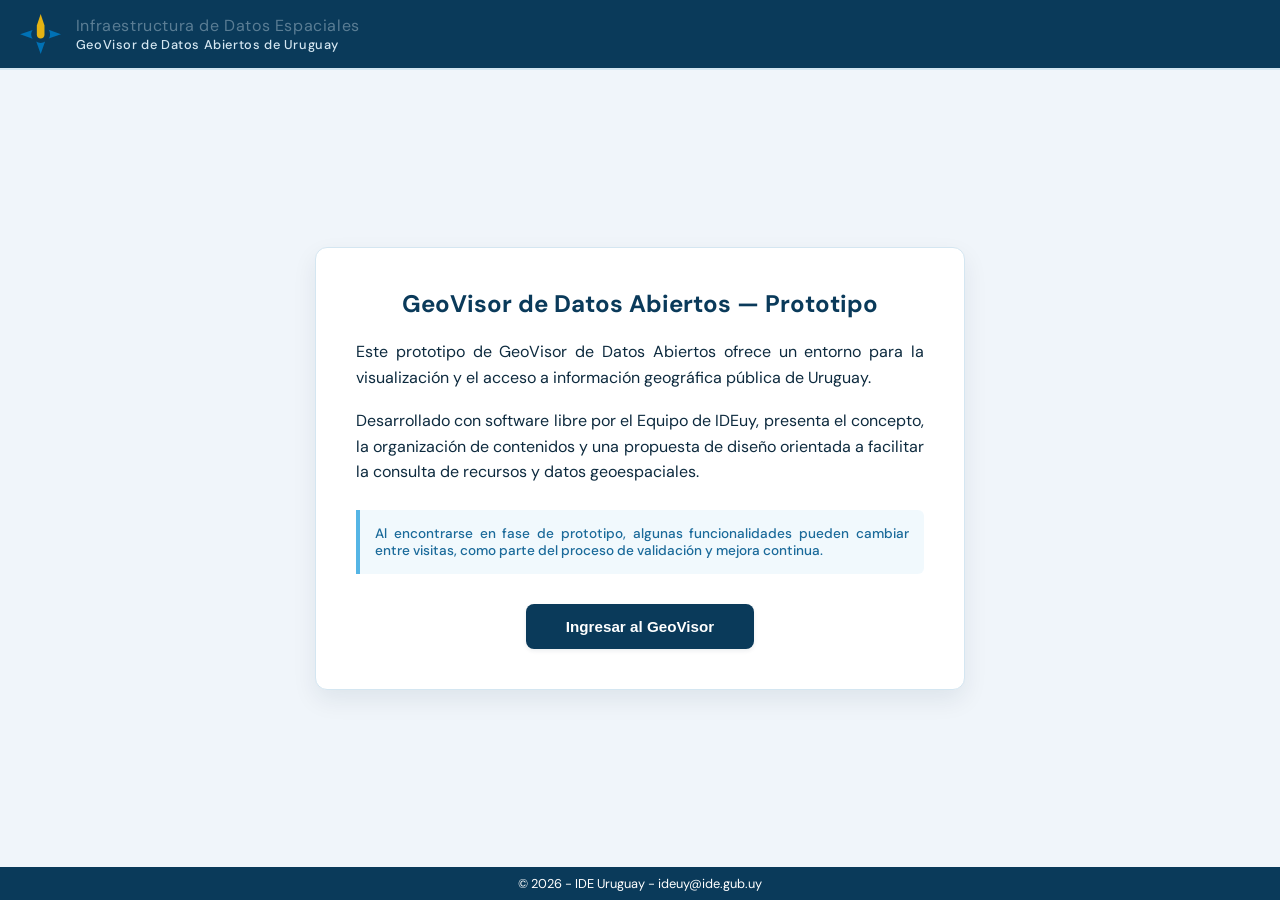
<file: index.html>
<!DOCTYPE html>
<html lang="es">
<head>
    <meta charset="UTF-8">
    <meta name="viewport" content="width=device-width, initial-scale=1.0">
    <title>Geovisor de Datos Públicos Abiertos</title>
    <link rel="icon" type="image/svg+xml" href="./imagenes/logo-institucion.svg">
    
    <link rel="stylesheet" href="./css/mapillary.css">
    <link rel="stylesheet" href="./css/leaflet.css">
    <link rel="stylesheet" href="./css/MarkerCluster.css">
    <link rel="stylesheet" href="./css/MarkerCluster.Default.css">    
    <link rel="stylesheet" href="./css/Control.MiniMap.min.css">
    <link rel="stylesheet" href="./css/leaflet-routing-machine.css">
    <link rel="stylesheet" href="./css/estilos.css">
</head>
<body>

    <header id="encabezado-principal" class="encabezado">

        <div class="encabezado__contenedor-titulo">
            <img id="logo-institucion" class="encabezado__logo" src="./imagenes/logo-institucion.svg">
            
            <div class="encabezado__grupo-titulo">
                <p id="texto-institucion" class="encabezado__titulo">Institución</p>
                <p id="texto-aplicacion" class="encabezado__subtitulo">Aplicación</p>
            </div>
        </div>

        <nav id="navegacion-vistas" class="selector-vistas__contenedor oculto">
            <button class="boton selector-vistas__boton selector-vistas__boton--activo" data-vista="cartografia">Cartografía</button>
            <button class="boton selector-vistas__boton" data-vista="tematicas">Temáticas</button>
            <button class="boton selector-vistas__boton" data-vista="direcciones">Direcciones</button>
        </nav>
    </header>

    <main class="panel__tarjetas">
        <div class="tarjeta--bienvenida--iniciando">
            <p>Inicializando Geovisor...</p>
            <div class="spinner-mini"></div>
        </div>
    </main>

    <footer id="pie-principal" class="pie">
        <p id="texto-contacto">© 2026 - IDE Uruguay - ideuy@ide.gub.uy</p>
    </footer>

    <script src="./librerias/leaflet.js"></script>
    <script src="./librerias/Control.MiniMap.min.js"></script>
    <script src="./librerias/proj4.js"></script>
    <script src="./librerias/mapillary.js"></script>
    <script src="./librerias/geotiff.js"></script>
    <script src="./librerias/papaparse.min.js"></script>
    <script src="./librerias/chart.js"></script>
    <script src="./librerias/leaflet-heat.js"></script>
    <script src="./librerias/leaflet.markercluster.js"></script>
    <script src="./librerias/leaflet-routing-machine.min.js"></script>
    <script type="module" src="./src/main.js"></script>
</body>
</html>
</file>
<file: css/mapillary.css>
.mapillary-attribution-container {
    background-color: rgba(0, 0, 0, 0.5);
    font-size: 9px;
    font-weight: 300;
    position: absolute;
    bottom: 0;
    right: 0;
    height: 16px;
    line-height: initial;
    z-index: 10;
    font-family: system-ui, -apple-system, BlinkMacSystemFont, "Segoe UI",
        "Roboto", "Oxygen", "Ubuntu", "Cantarell", "Fira Sans", "Droid Sans",
        "Helvetica Neue", sans-serif;
}

.mapillary-attribution-image-container {
    display: inline-block;
    color: white;
    text-decoration: none;
    margin-left: 8px;
    vertical-align: middle;
    height: 100%;
}

.mapillary-attribution-image-container:hover,
.mapillary-attribution-image-container:active,
.mapillary-attribution-image-container:visited {
    color: white;
}

.mapillary-attribution-compact .mapillary-attribution-image-container {
    margin-left: 4px;
}

.mapillary-attribution-username {
    display: inline-block;
    vertical-align: middle;
    line-height: 16px;
}

.mapillary-attribution-date {
    display: inline-block;
    vertical-align: middle;
    color: white;
    line-height: 16px;
    margin-right: 8px;
    margin-left: 4px;
}

.mapillary-attribution-compact .mapillary-attribution-date {
    margin-right: 6px;
}

.mapillary-attribution-icon-container {
    display: inline-block;
    margin-left: 8px;
    vertical-align: middle;
    height: 100%;
}

.mapillary-attribution-compact .mapillary-attribution-icon-container {
    margin-left: 6px;
}

.mapillary-attribution-image-container .mapillary-attribution-icon-container {
    margin-left: 2px;
    margin-right: 2px;
}

.mapillary-attribution-logo {
    margin-top: 3px;
    width: 44px;
    height: 10px;
    background-size: contain;
    background-repeat: no-repeat;
    background-image: url("[data-uri]");
}

.mapillary-attribution-compact .mapillary-attribution-logo {
    width: 11px;
    background-size: cover;
}
.mapillary-bearing-indicator-container {
    bottom: 34px;
    height: 40px;
    pointer-events: none;
    position: absolute;
    right: 10px;
    width: 40px;
    z-index: 10;
}

.mapillary-bearing-indicator-container.mapillary-bearing-compact {
    -webkit-transform: scale(0.6);
            transform: scale(0.6);
    bottom: 16px;
    right: 2px;
}

.mapillary-bearing-indicator-background {
    position: absolute;
    top: 0;
    left: 0;
    width: 40px;
    height: 40px;
    opacity: 0.5;
    -webkit-transform-origin: 50% 50%;
            transform-origin: 50% 50%;
}

.mapillary-bearing-indicator-background-circle {
    pointer-events: auto;
    position: absolute;
    top: 0;
    left: 0;
    width: 40px;
    height: 40px;
    border-radius: 50%;
    background-color: #000;
}

.mapillary-bearing-indicator-background-arrow-container {
    position: absolute;
    left: 14px;
    top: -3.5px;
    height: 8px;
    width: 12px;
    overflow: hidden;
}

.mapillary-bearing-indicator-background-arrow {
    position: absolute;
    width: 12px;
    height: 12px;
    left: 0;
    top: 2px;
    background-color: #000;
    -webkit-transform: rotate(45deg);
            transform: rotate(45deg);
    border-radius: 2px;
}

.mapillary-bearing-north-container {
    position: absolute;
    left: 16px;
    top: -1px;
    width: 8px;
    height: 21px;
    -webkit-transform-origin: 50% 100%;
            transform-origin: 50% 100%;
}

.mapillary-bearing-north {
    position: absolute;
    border-left: 4px solid transparent;
    border-right: 4px solid transparent;
    border-bottom: 4px solid white;
}
.mapillary-cover-container {
    background-color: rgba(0, 0, 0, 0.5);
    bottom: 0;
    left: 0;
    overflow: hidden;
    position: absolute;
    right: 0;
    top: 0;
    z-index: 100;
}

.mapillary-cover-background {
    background-position: center;
    background-size: cover;
    bottom: 0;
    left: 0;
    margin: -3px;
    position: absolute;
    right: 0;
    top: 0;
    z-index: 0;
}

.mapillary-cover-indicator {
    bottom: 0;
    left: 0;
    margin: -3px;
    position: absolute;
    right: 0;
    top: 0;
    z-index: 0;
    background-color: rgba(0, 0, 0, 0.2);
    -webkit-transition: opacity 0.1s ease-in-out;
    transition: opacity 0.1s ease-in-out;
    cursor: pointer;
}

.mapillary-cover-indicator:hover {
    opacity: 0;
}

.mapillary-cover-button {
    background-color: rgba(0, 0, 0, 0.5);
    border-radius: 64px;
    width: 128px;
    height: 128px;
    left: 50%;
    top: 50%;
    letter-spacing: 1px;
    margin-left: -64px;
    margin-top: -64px;
    position: absolute;
    -webkit-transition: opacity 0.2s ease-in-out;
    transition: opacity 0.2s ease-in-out;
    z-index: 1;
    pointer-events: none;
}

.mapillary-cover-compact .mapillary-cover-button {
    width: 72px;
    height: 72px;
    margin-left: -36px;
    margin-top: -36px;
}

.mapillary-cover-button-icon {
    background-size: contain;
    background-repeat: no-repeat;
    background-image: url("[data-uri]");
    height: 100%;
    width: 100%;
    position: absolute;
    pointer-events: none;
}

.mapillary-cover-compact .mapillary-cover-button-icon {
    width: 72px;
    height: 72px;
}

.mapillary-cover-logo {
    background-size: contain;
    background-repeat: no-repeat;
    background-image: url("[data-uri]");
    bottom: 0px;
    height: 52px;
    left: 50%;
    margin-left: -73px;
    position: absolute;
    -webkit-transition: opacity 0.2s ease-in-out;
    transition: opacity 0.2s ease-in-out;
    width: 157px;
    z-index: 1;
}

.mapillary-cover-compact .mapillary-cover-logo {
    width: 104px;
    height: 35px;
    margin-left: -49px;
}

.mapillary-cover-done {
    visibility: hidden;
    opacity: 0;
}

.mapillary-cover.mapillary-cover-loading .mapillary-cover-button,
.mapillary-cover.mapillary-cover-loading .mapillary-cover-logo {
    opacity: 0;
}

.mapillary-cover-spinner {
    -webkit-animation: rotate 1s linear infinite;
            animation: rotate 1s linear infinite;
    background-repeat: no-repeat;
    background-size: 100%;
    background-image: url("[data-uri]");
    height: 32px;
    left: 50%;
    margin-left: -16px;
    margin-top: -16px;
    position: absolute;
    top: 50%;
    width: 32px;
    z-index: 1;
}

@-webkit-keyframes rotate {
    100% {
        -webkit-transform: rotate(360deg);
                transform: rotate(360deg);
    }
}

@keyframes rotate {
    100% {
        -webkit-transform: rotate(360deg);
                transform: rotate(360deg);
    }
}
.mapillary-direction-perspective {
    display: block;
    position: absolute;
    pointer-events: none;
    -webkit-transform-style: preserve-3d;
            transform-style: preserve-3d;
    z-index: 10;
}

.mapillary-direction-circle,
.mapillary-direction-circle-sequence,
.mapillary-direction-circle-inactive,
.mapillary-direction-circle-highlight,
.mapillary-direction-circle-sequence-highlight {
    position: absolute;
    border-radius: 50%;
}

.mapillary-direction-circle,
.mapillary-direction-circle-sequence,
.mapillary-direction-circle-highlight,
.mapillary-direction-circle-sequence-highlight {
    pointer-events: auto;
}

.mapillary-direction-circle:hover,
.mapillary-direction-circle-sequence:hover,
.mapillary-direction-circle-highlight:hover,
.mapillary-direction-circle-sequence-highlight:hover {
    cursor: pointer;
}

.mapillary-direction-circle,
.mapillary-direction-circle-sequence {
    background: rgba(0, 0, 0, 0);
}

.mapillary-direction-circle-inactive {
    background: rgba(0, 0, 0, 0);
    z-index: -1;
}

.mapillary-direction-circle-highlight,
.mapillary-direction-circle-sequence-highlight {
    background: rgba(0, 0, 0, 0.4);
}

.mapillary-direction-arrow-step,
.mapillary-direction-arrow-spherical,
.mapillary-direction-arrow-inactive {
    position: absolute;
    top: 44%;
    left: 50%;
    -webkit-transform: translate(-50%, -50%);
            transform: translate(-50%, -50%);
    width: 75%;
    height: 44.0775%;
    pointer-events: none;
}

.mapillary-direction-arrow-step,
.mapillary-direction-arrow-inactive {
    background: url("[data-uri]");
    background-repeat: no-repeat;
}

.mapillary-direction-arrow-inactive {
    opacity: 0.2;
    z-index: -1;
}

.mapillary-direction-arrow-spherical {
    background: url("[data-uri]");
    background-repeat: no-repeat;
}

.mapillary-direction-turn-circle,
.mapillary-direction-turn-circle-sequence,
.mapillary-direction-turn-circle-highlight,
.mapillary-direction-turn-circle-sequence-highlight {
    position: absolute;
    border-radius: 50%;
    pointer-events: auto;
}

.mapillary-direction-turn-circle,
.mapillary-direction-turn-circle-sequence {
    background: rgba(0, 0, 0, 0);
}

.mapillary-direction-turn-circle-highlight,
.mapillary-direction-turn-circle-sequence-highlight {
    background: rgba(0, 0, 0, 0.4);
}

.mapillary-direction-turn-circle:hover,
.mapillary-direction-turn-circle-sequence:hover,
.mapillary-direction-turn-circle-highlight:hover,
.mapillary-direction-turn-circle-sequence-highlight:hover {
    cursor: pointer;
}

.mapillary-direction-turn-left,
.mapillary-direction-turn-right,
.mapillary-direction-turn-around {
    position: absolute;
    top: 50%;
    pointer-events: none;
    -webkit-filter: drop-shadow(0px 2px 1px rgba(0, 0, 0, 0.8));
            filter: drop-shadow(0px 2px 1px rgba(0, 0, 0, 0.8));
}

.mapillary-direction-turn-left,
.mapillary-direction-turn-right {
    width: 58.794%;
    height: 70%;
}

.mapillary-direction-turn-around {
    left: 50%;
    width: 75%;
    height: 63.2475%;
}

.mapillary-direction-turn-left {
    left: 45%;
    background: url("[data-uri]");
    background-repeat: no-repeat;
    -webkit-transform: translate(-50%, -50%);
            transform: translate(-50%, -50%);
}

.mapillary-direction-turn-right {
    left: 55%;
    background: url("[data-uri]");
    background-repeat: no-repeat;
    -webkit-transform: translate(-50%, -50%) scaleX(-1);
            transform: translate(-50%, -50%) scaleX(-1);
}

.mapillary-direction-turn-around {
    background: url("[data-uri]");
    background-repeat: no-repeat;
    -webkit-transform: translate(-50%, -50%);
            transform: translate(-50%, -50%);
}

@media (hover: hover) {
    .mapillary-direction-circle:hover,
    .mapillary-direction-circle-sequence:hover {
        background: rgba(0, 0, 0, 0.4);
    }

    .mapillary-direction-turn-circle:hover,
    .mapillary-direction-turn-circle-sequence:hover {
        background: rgba(0, 0, 0, 0.4);
    }
}
.mapillary-viewer {
    background-color: #0F0F0F;
    position: relative;
    overflow: hidden;
    -webkit-tap-highlight-color: rgba(0,0,0,0);
}

.mapillary-interactive {
    cursor: -webkit-grab;
    cursor: grab;
}

.mapillary-interactive:active {
    cursor: -webkit-grabbing;
    cursor: grabbing;
}

.mapillary-viewer .mapillary-dom {
    bottom: 0;
    left: 0;
    overflow: hidden;
    pointer-events: none;
    position: absolute;
    right: 0;
    top: 0;
    -webkit-user-select: none;
       -moz-user-select: none;
        -ms-user-select: none;
            user-select: none;
}

.mapillary-dom .mapillary-dom-renderer {
    pointer-events: auto;
}

.mapillary-viewer div {
    -webkit-box-sizing: content-box;
            box-sizing: content-box;
}

.mapillary-viewer input:focus {
    background: none;
}
.mapillary-navigation-sequence,
.mapillary-navigation-spatial {
    position: absolute;
    pointer-events: none;
    z-index: 10;
}

.mapillary-navigation-sequence {
    top: 12px;
    left: 50%;
    margin-left: -40px;
}

.mapillary-navigation-spatial {
    bottom: 18px;
    left: 50%;
    margin-left: -100px;
}

.mapillary-navigation-spatial-bottom {
    margin-left: 40px;
}

.mapillary-navigation-button {
    width: 36px;
    height: 36px;
    background-size: contain;
    background-repeat: no-repeat;
    pointer-events: auto;
    margin: 0px 2px;
    cursor: pointer;
    display: inline-block;
    -webkit-filter: drop-shadow(0 2px 0 rgba(0, 0, 0, 1));
            filter: drop-shadow(0 2px 0 rgba(0, 0, 0, 1));
}

.mapillary-navigation-prev,
.mapillary-navigation-left {
    background-image: url("[data-uri]");
}

.DirectionNext,
.DirectionRight {
    background-image: url("[data-uri]");
}

.mapillary-navigation-forward {
    background-image: url("[data-uri]");
}

.mapillary-navigation-backward {
    background-image: url("[data-uri]");
}

.mapillary-navigation-turn-left {
    background-image: url("[data-uri]");
}

.mapillary-navigation-turn-right {
    background-image: url("[data-uri]");
}

.mapillary-navigation-turn-around {
    background-image: url("[data-uri]");
}
.mapillary-popup {
    position: absolute;
    left: 0;
    top: 0;
    pointer-events: none;
    display: -webkit-box;
    display: -ms-flexbox;
    display: flex;
}

.mapillary-popup-content,
.mapillary-popup-content-clean {
    position: relative;
}

.mapillary-popup-capture-pointer {
    pointer-events: auto;
}

.mapillary-popup-content {
    padding: 5px 10px;
    background: white;
    border: 1px solid black;
    border-radius: 2px;
}

.mapillary-popup-float-bottom,
.mapillary-popup-float-bottom-left,
.mapillary-popup-float-bottom-right {
    -webkit-box-orient: vertical;
    -webkit-box-direction: normal;
        -ms-flex-direction: column;
            flex-direction: column;
}

.mapillary-popup-float-top,
.mapillary-popup-float-top-left,
.mapillary-popup-float-top-right {
    -webkit-box-orient: vertical;
    -webkit-box-direction: reverse;
        -ms-flex-direction: column-reverse;
            flex-direction: column-reverse;
}

.mapillary-popup-float-left {
    -webkit-box-orient: horizontal;
    -webkit-box-direction: reverse;
        -ms-flex-direction: row-reverse;
            flex-direction: row-reverse;
}

.mapillary-popup-float-right {
    -webkit-box-orient: horizontal;
    -webkit-box-direction: normal;
        -ms-flex-direction: row;
            flex-direction: row;
}

.mapillary-popup-tip,
.mapillary-popup-tip-inner {
    position: relative;
    z-index: 1;
    width: 0;
    height: 0;
    border: 7px solid transparent;
}

.mapillary-popup-float-top .mapillary-popup-tip {
    -ms-flex-item-align: center;
        align-self: center;
    border-top-color:black;
    border-bottom: none;
}

.mapillary-popup-float-top .mapillary-popup-tip-inner {
    position: relative;
    top: -8px;
    left: -7px;
    border-top-color: white;
    border-bottom: none;
}

.mapillary-popup-float-top-right .mapillary-popup-tip {
    -ms-flex-item-align: start;
        align-self: flex-start;
    border-top-color:black;
    border-bottom: none;
    border-left: none;
}

.mapillary-popup-float-top-right .mapillary-popup-tip-inner {
    position: relative;
    top: -9px;
    left: 1px;
    border-top-color: white;
    border-bottom: none;
    border-left: none;
}

.mapillary-popup-float-top-left .mapillary-popup-tip {
    -ms-flex-item-align: end;
        align-self: flex-end;
    border-top-color:black;
    border-bottom: none;
    border-right: none;
}

.mapillary-popup-float-top-left .mapillary-popup-tip-inner {
    position: relative;
    top: -9px;
    left: -8px;
    border-top-color: white;
    border-bottom: none;
    border-right: none;
}

.mapillary-popup-float-bottom .mapillary-popup-tip {
    -ms-flex-item-align: center;
        align-self: center;
    border-top: none;
    border-bottom-color: black;
}

.mapillary-popup-float-bottom .mapillary-popup-tip-inner {
    position: relative;
    bottom: -1px;
    left: -7px;
    border-top: none;
    border-bottom-color: white;
}

.mapillary-popup-float-bottom-right .mapillary-popup-tip {
    -ms-flex-item-align: start;
        align-self: flex-start;
    border-bottom-color:black;
    border-top: none;
    border-left: none;
}

.mapillary-popup-float-bottom-right .mapillary-popup-tip-inner {
    position: relative;
    bottom: -2px;
    left: 1px;
    border-bottom-color: white;
    border-top: none;
    border-left: none;
}

.mapillary-popup-float-bottom-left .mapillary-popup-tip {
    -ms-flex-item-align: end;
        align-self: flex-end;
    border-bottom-color:black;
    border-top: none;
    border-right: none;
}

.mapillary-popup-float-bottom-left .mapillary-popup-tip-inner {
    position: relative;
    bottom: -2px;
    left: -8px;
    border-bottom-color: white;
    border-top: none;
    border-right: none;
}

.mapillary-popup-float-left .mapillary-popup-tip {
    -ms-flex-item-align: center;
        align-self: center;
    border-left-color: black;
    border-right: none;
}

.mapillary-popup-float-left .mapillary-popup-tip-inner {
    position: relative;
    top: -7px;
    left: -8px;
    border-left-color: white;
    border-right: none;
}

.mapillary-popup-float-right .mapillary-popup-tip {
    -ms-flex-item-align: center;
        align-self: center;
    border-right-color: black;
    border-left: none;
}

.mapillary-popup-float-right .mapillary-popup-tip-inner {
    position: relative;
    top: -7px;
    left: 1px;
    border-right-color: white;
    border-left: none;
}

.mapillary-popup-float-top-left .mapillary-popup-content {
    border-bottom-right-radius: 0;
}

.mapillary-popup-float-top-right .mapillary-popup-content {
    border-bottom-left-radius: 0;
}

.mapillary-popup-float-bottom-left .mapillary-popup-content {
    border-top-right-radius: 0;
}

.mapillary-popup-float-bottom-right .mapillary-popup-content {
    border-top-left-radius: 0;
}
.mapillary-sequence-container {
    position: absolute;
    top: 14px;
    pointer-events: none;
    font-size: 0;
    z-index: 10;
    width: 100%;
}

.mapillary-sequence-stepper,
.mapillary-sequence-controls {
    position: absolute;
    left: 50%;
    cursor: pointer;
}

.mapillary-sequence-stepper {
    -webkit-transform: translate(-50%, 0);
            transform: translate(-50%, 0);
}

.mapillary-sequence-expander-button,
.mapillary-sequence-playback-button,
.mapillary-sequence-timeline-button {
    display: inline-block;
    height: 100%;
    pointer-events: auto;
}

.mapillary-sequence-expander-button {
    width: calc(100% * 16 / 88);
    background: rgba(0, 0, 0, 0.5);
}

.mapillary-sequence-expander-bar {
    background-color: white;
    width: 12.5%;
    border-radius: 1px;
    height: calc(100% * 16 / 30);
    position: relative;
    left: 50%;
    top: 50%;
    -webkit-transform: translate(-50%, -50%);
            transform: translate(-50%, -50%);
}

.mapillary-sequence-playback-button,
.mapillary-sequence-timeline-button {
    width: 0;
    background: rgba(0, 0, 0, 0.5);
    -webkit-transition: width 0.15s ease-out;
    transition: width 0.15s ease-out;
}

.mapillary-sequence-speed-container,
.mapillary-sequence-position-container,
.mapillary-sequence-position-container-inactive {
    display: inline-block;
    height: 100%;
    vertical-align: top;
    background: rgba(0, 0, 0, 0.5);
    pointer-events: auto;
    padding-right: 3px;
}

.mapillary-sequence-speed-container {
    padding-left: 3px;
}

.mapillary-sequence-position-container,
.mapillary-sequence-position-container-inactive {
    padding-left: 16px;
}

.mapillary-sequence-speed,
.mapillary-sequence-position {
    margin: 0;
    padding: 0;
    margin-top: 7px;
    height: 16px;
    cursor: pointer;
    outline: none;
    background: none;
    appearance: none; 
    -webkit-appearance: none;
}

.mapillary-sequence-position-container-inactive .mapillary-sequence-position {
    cursor: default;
}

.mapillary-sequence-fast-icon,
.mapillary-sequence-fast-icon-gray,
.mapillary-sequence-timeline-icon,
.mapillary-sequence-timeline-icon-gray,
.mapillary-sequence-slow-icon,
.mapillary-sequence-switch-icon,
.mapillary-sequence-close-icon {
    position: relative;
    left: 50%;
    top: 50%;
    -webkit-transform: translate(-50%, -50%);
            transform: translate(-50%, -50%);
    background-size: contain;
    background-repeat: no-repeat;
    opacity: 0;
}

.mapillary-sequence-fast-icon,
.mapillary-sequence-timeline-icon {
    -webkit-transition-delay: 0s;
            transition-delay: 0s;
    -webkit-transition-property: opacity;
    transition-property: opacity;
}

.mapillary-sequence-fast-icon,
.mapillary-sequence-fast-icon-gray,
.mapillary-sequence-timeline-icon,
.mapillary-sequence-timeline-icon-gray,
.mapillary-sequence-slow-icon {
    width: calc(100% * 24 / 36);
    height: calc(100% * 24 / 30);
}

.mapillary-sequence-switch-icon,
.mapillary-sequence-close-icon {
    width: calc(100% * 16 / 36);
    height: calc(100% * 16 / 30);
}

.mapillary-sequence-fast-icon {
    background-image: url("[data-uri]");
}

.mapillary-sequence-fast-icon-gray {
    background-image: url("[data-uri]");
}

.mapillary-sequence-timeline-icon {
    background-image: url("[data-uri]");
}

.mapillary-sequence-timeline-icon-gray {
    background-image: url("[data-uri]");
}

.mapillary-sequence-slow-icon {
    background-image: url("[data-uri]");
}

.mapillary-sequence-switch-icon {
    background-image: url("[data-uri]");
}

.mapillary-sequence-close-icon {
    background-image: url("[data-uri]");
}

.mapillary-sequence-icon-visible {
    opacity: 1;
}

.mapillary-sequence-controls-expanded .mapillary-sequence-fast-icon,
.mapillary-sequence-controls-expanded .mapillary-sequence-timeline-icon {
    opacity: 1;
    -webkit-transition-delay: 0.12s;
            transition-delay: 0.12s;
    -webkit-transition: 0.2s ease-in;
    transition: 0.2s ease-in;
    -webkit-transition-property: opacity;
    transition-property: opacity;
}

.mapillary-sequence-controls-expanded .mapillary-sequence-playback-button,
.mapillary-sequence-controls-expanded .mapillary-sequence-timeline-button {
    width: calc(100% * 36 / 88);
}

.mapillary-sequence-playback,
.mapillary-sequence-timeline {
    position: absolute;
    height: 30px;
    width: 405px;
    max-width: 80%;
    min-width: 271px;
    left: 50%;
    padding-left: 5px;
    -webkit-transform: translate(-50%, 0);
            transform: translate(-50%, 0);
}

.mapillary-sequence-switch-button,
.mapillary-sequence-switch-button-inactive,
.mapillary-sequence-slow-container,
.mapillary-sequence-fast-container,
.mapillary-sequence-close-button {
    width: 36px;
    height: 100%;
    display: inline-block;
    pointer-events: auto;
    background: rgba(0, 0, 0, 0.5);
}

.mapillary-sequence-switch-button,
.mapillary-sequence-switch-button-inactive,
.mapillary-sequence-close-button {
    cursor: pointer;
}

.mapillary-sequence-play,
.mapillary-sequence-play-inactive,
.mapillary-sequence-stop,
.mapillary-sequence-step-next,
.mapillary-sequence-step-next-inactive,
.mapillary-sequence-step-next-highlight,
.mapillary-sequence-step-prev,
.mapillary-sequence-step-prev-inactive,
.mapillary-sequence-step-prev-highlight {
    display: inline-block;
    width: calc(100% / 3);
    height: 100%;
    pointer-events: auto;
}

.mapillary-sequence-play-inactive,
.mapillary-sequence-step-next-inactive,
.mapillary-sequence-step-prev-inactive {
    cursor: default;
}

.mapillary-sequence-play,
.mapillary-sequence-play-inactive,
.mapillary-sequence-stop,
.mapillary-sequence-step-next,
.mapillary-sequence-step-next-inactive,
.mapillary-sequence-step-prev,
.mapillary-sequence-step-prev-inactive {
    background: rgba(0, 0, 0, 0.5);
}

.mapillary-sequence-step-next-highlight,
.mapillary-sequence-step-prev-highlight {
    background: rgba(0, 0, 0, 0.5);
}

.mapillary-sequence-switch-button,
.mapillary-sequence-switch-button-inactive,
.mapillary-sequence-position-container,
.mapillary-sequence-position-container-inactive {
    border-bottom-left-radius: 8px;
    border-top-left-radius: 8px;
}

.mapillary-sequence-close-button {
    border-bottom-right-radius: 8px;
    border-top-right-radius: 8px;
}

.mapillary-sequence-play .mapillary-sequence-icon,
.mapillary-sequence-play-inactive .mapillary-sequence-icon {
    background-image: url("[data-uri]");
}

.mapillary-sequence-stop .mapillary-sequence-icon,
.mapillary-sequence-stop-inactive .mapillary-sequence-icon {
    background-image: url("[data-uri]");
}

.mapillary-sequence-step-prev .mapillary-sequence-icon,
.mapillary-sequence-step-prev-inactive .mapillary-sequence-icon,
.mapillary-sequence-step-prev-highlight .mapillary-sequence-icon {
    background-image: url("[data-uri]");
}

.mapillary-sequence-step-next .mapillary-sequence-icon,
.mapillary-sequence-step-next-inactive .mapillary-sequence-icon,
.mapillary-sequence-step-next-highlight .mapillary-sequence-icon {
    background-image: url("[data-uri]");
}

.mapillary-sequence-play-inactive .mapillary-sequence-icon,
.mapillary-sequence-stop-inactive .mapillary-sequence-icon,
.mapillary-sequence-step-next-inactive .mapillary-sequence-icon,
.mapillary-sequence-step-prev-inactive .mapillary-sequence-icon,
.mapillary-sequence-switch-button-inactive .mapillary-sequence-switch-icon {
    opacity: 0.35;
}

.mapillary-sequence-icon {
    position: relative;
    left: 50%;
    top: 50%;
    -webkit-transform: translate(-50%, -50%);
            transform: translate(-50%, -50%);
    width: calc(100% * 16 / 36);
    height: calc(100% * 16 / 30);
    background-size: contain;
    background-repeat: no-repeat;
}

.mapillary-sequence-speed::-webkit-slider-thumb {
    -webkit-appearance: none;
    width: 16px;
    height: 16px;
    border-radius: 50%;
    border: 2px solid white;
    background: white;
    cursor: pointer;
    margin-top: -6px;
}

.mapillary-sequence-position::-webkit-slider-thumb {
    -webkit-appearance: none;
    width: 16px;
    height: 16px;
    border-radius: 50%;
    border: 2px solid white;
    background: white;
    cursor: pointer;
    margin-top: -6px;
}

.mapillary-sequence-position-container-inactive
    .mapillary-sequence-position::-webkit-slider-thumb {
    border: none;
    background: none;
    -webkit-box-shadow: none;
            box-shadow: none;
}

.mapillary-sequence-speed::-webkit-slider-runnable-track,
.mapillary-sequence-position::-webkit-slider-runnable-track {
    height: 4px;
    border-radius: 2px;
    background-color: white;
}

.mapillary-sequence-position-container-inactive
    .mapillary-sequence-position::-webkit-slider-runnable-track {
    background-color: #d7dadd;
}

.mapillary-sequence-speed::-moz-focus-outer,
.mapillary-sequence-position::-moz-focus-outer {
    border: 0;
}

.mapillary-sequence-speed::-moz-range-track,
.mapillary-sequence-position::-moz-range-track {
    height: 4px;
    border-radius: 2px;
    background-color: white;
}

.mapillary-sequence-position-container-inactive
    .mapillary-sequence-position::-moz-range-track {
    background-color: #d7dadd;
}

.mapillary-sequence-speed::-moz-range-thumb {
    width: 12px;
    height: 12px;
    border-radius: 50%;
    border: 2px solid white;
    background: #dee5ed;
    cursor: pointer;
    margin-top: -6px;
    box-shadow: 1px 2px 4px 0 rgba(0, 0, 0, 0.5);
}

.mapillary-sequence-position::-moz-range-thumb {
    width: 12px;
    height: 12px;
    border-radius: 50%;
    border: 2px solid white;
    background: #ff861b;
    cursor: pointer;
    margin-top: -6px;
    box-shadow: 1px 2px 4px 0 rgba(0, 0, 0, 0.5);
}

.mapillary-sequence-position-container-inactive
    .mapillary-sequence-position::-moz-range-thumb {
    border: none;
    background: none;
    box-shadow: none;
}

.mapillary-sequence-speed::-ms-track,
.mapillary-sequence-position::-ms-track {
    height: 2px;
    border-radius: 2px;
    background-color: white;
}

.mapillary-sequence-position-container-inactive
    .mapillary-sequence-position::-ms-track {
    background-color: #d7dadd;
}

.mapillary-sequence-speed::-ms-fill-lower,
.mapillary-sequence-position::-ms-fill-lower {
    height: 0;
    background: none;
}

.mapillary-sequence-speed::-ms-fill-upper,
.mapillary-sequence-position::-ms-fill-upper {
    height: 0;
    background: none;
}

.mapillary-sequence-speed::-ms-thumb {
    width: 12px;
    height: 12px;
    border-radius: 50%;
    border: 2px solid white;
    background: white;
    cursor: pointer;
    margin-top: 0;
}

.mapillary-sequence-position::-ms-thumb {
    width: 12px;
    height: 12px;
    border-radius: 50%;
    border: 2px solid white;
    background: white;
    cursor: pointer;
    margin-top: 0;
}

.mapillary-sequence-position-container-inactive
    .mapillary-sequence-position::-ms-thumb {
    border: none;
    background: none;
    box-shadow: none;
}

.mapillary-sequence-speed::-ms-tooltip,
.mapillary-sequence-position::-ms-tooltip {
    display: none;
}

@media (hover: hover) {
    .mapillary-sequence-play:hover,
    .mapillary-sequence-stop:hover,
    .mapillary-sequence-step-prev:hover,
    .mapillary-sequence-step-next:hover {
        background: rgba(0, 0, 0, 0.5);
    }

    .mapillary-sequence-play-inactive:hover,
    .mapillary-sequence-step-prev-inactive:hover,
    .mapillary-sequence-step-next-inactive:hover {
        background: rgba(0, 0, 0, 0.5);
    }

    .mapillary-sequence-switch-button-inactive:hover {
        background: rgba(0, 0, 0, 0.5);
    }

    .mapillary-sequence-playback-button:hover,
    .mapillary-sequence-timeline-button:hover,
    .mapillary-sequence-switch-button:hover,
    .mapillary-sequence-close-button:hover {
        background: rgba(0, 0, 0, 0.5);
    }
}
.mapillary-slider-container {
    position: absolute;
    bottom: 40px;
    height: 30px;
    left: 50%;
    padding-left: 5px;
    pointer-events: none;
    -webkit-transform: translate(-50%, 0);
            transform: translate(-50%, 0);
    z-index: 10;
}

.mapillary-slider-border {
    display: inline-block;
    width: 8px;
    height: 100%;
    border-bottom-left-radius: 8px;
    border-top-left-radius: 8px;
    pointer-events: auto;
    cursor: default;
    background: rgba(0, 0, 0, 0.5);
}

.mapillary-slider-mode-button,
.mapillary-slider-mode-button-2d,
.mapillary-slider-mode-button-inactive,
.mapillary-slider-mode-button-2d-inactive {
    width: 26px;
    height: 100%;
    display: inline-block;
    pointer-events: auto;
    background: rgba(0, 0, 0, 0.5);

}

.mapillary-slider-mode-button,
.mapillary-slider-mode-button-2d {
    cursor: default;
}

.mapillary-slider-mode-button-inactive,
.mapillary-slider-mode-button-2d-inactive {
    cursor: pointer;
}

.mapillary-slider-mode-icon,
.mapillary-slider-mode-icon-2d {
    position: relative;
    top: 50%;
    -webkit-transform: translate(0, -50%);
            transform: translate(0, -50%);
    background-size: contain;
    background-repeat: no-repeat;
    opacity: 1;
    width: 18px;
    height: 18px;
    margin-left: 4px;
}

.mapillary-slider-mode-icon {
    background-image: url('[data-uri]');
}

.mapillary-slider-mode-icon-2d {
    background-image: url('[data-uri]');
}

.mapillary-slider-mode-button-inactive .mapillary-slider-mode-icon {
    opacity: 0.35;
}

.mapillary-slider-mode-button-2d-inactive .mapillary-slider-mode-icon-2d {
    opacity: 0.35;
}

.mapillary-slider-position-container {
    display: inline-block;
    height: 100%;
    vertical-align: top;
    background: rgba(0, 0, 0, 0.5);
    pointer-events: auto;
    padding-right: 16px;
    border-bottom-right-radius: 8px;
    border-top-right-radius: 8px;
    padding-left: 8px;
}

.mapillary-slider-position {
    pointer-events: auto;
    margin: 0;
    padding: 0;
    margin-top: 7px;
    height: 16px;
    cursor: pointer;
    outline: none;
    background: none;
    appearance: none; 
    -webkit-appearance: none;
}

.mapillary-slider-position::-webkit-slider-thumb {
    -webkit-appearance: none;
    width: 16px;
    height: 16px;
    border-radius: 50%;
    border: 2px solid white;
    background: white;
    cursor: pointer;
    margin-top: -6px;
}

.mapillary-slider-position::-webkit-slider-runnable-track {
    height: 4px;
    border-radius: 2px;
    background-color: white;
}

.mapillary-slider-position::-moz-focus-outer {
    border: 0;
}

.mapillary-slider-position::-moz-range-track {
    height: 4px;
    border-radius: 2px;
    background-color: white;
}

.mapillary-slider-position::-moz-range-thumb {
    width: 12px;
    height: 12px;
    border-radius: 50%;
    border: 2px solid white;
    background: white;
    cursor: pointer;
    margin-top: -6px;
}

.mapillary-slider-position::-ms-track {
    height: 2px;
    border-radius: 2px;
    background-color: white;
}

.mapillary-slider-position::-ms-fill-lower {
    height: 0;
    background: none;
}

.mapillary-slider-position::-ms-fill-upper {
    height: 0;
    background: none;
}

.mapillary-slider-position::-ms-thumb {
    width: 12px;
    height: 12px;
    border-radius: 50%;
    border: 2px solid white;
    background: white;
    cursor: pointer;
    margin-top: 0;
}

.mapillary-slider-position::-ms-tooltip {
    display: none;
}
.mapillary-viewer.component-tag-create .mapillary-interactive,
.mapillary-viewer.component-tag-edit-crosshair .mapillary-interactive {
    cursor: crosshair;
}

.mapillary-viewer.component-tag-edit-move .mapillary-interactive {
    cursor: move;
}

.mapillary-viewer.component-tag-edit-nesw-resize .mapillary-interactive {
    cursor: nesw-resize;
}

.mapillary-viewer.component-tag-edit-nwse-resize .mapillary-interactive {
    cursor: nwse-resize;
}

.mapillary-tag-container {
    font-size: 12px;
    font-family: system-ui, -apple-system, BlinkMacSystemFont,
                "Segoe UI", "Roboto", "Oxygen", "Ubuntu",
                "Cantarell", "Fira Sans", "Droid Sans",
                "Helvetica Neue", sans-serif;
}

.mapillary-tag-completer,
.mapillary-tag-interactor,
.mapillary-tag-mover,
.mapillary-tag-resizer,
.mapillary-tag-spot-interactor,
.mapillary-tag-symbol,
.mapillary-tag-vertex {
    position: absolute;
    left: 0;
    top: 0;
}

.mapillary-tag-symbol {
    cursor: pointer;
    pointer-events: auto;
}

.mapillary-tag-mover,
.mapillary-tag-resizer {
    pointer-events: auto;
}

.mapillary-tag-mover {
    border-radius: 7px;
    width: 14px;
    height: 14px;
    opacity: 0.2;
    cursor: move;
}

.mapillary-tag-mover:hover {
    opacity: 0.5;
}

.mapillary-tag-resizer {
    border-radius: 7px;
    width: 14px;
    height: 14px;
    opacity: 0;
    cursor: crosshair;
}

.mapillary-tag-resizer:hover {
    opacity: 0.3;
}

.mapillary-tag-vertex {
    pointer-events: none;
    border-radius: 3px;
    width: 6px;
    height: 6px;
}

.mapillary-tag-dot {
    pointer-events: none;
    border-radius: 1.5px;
    width: 3px;
    height: 3px;
    background-color: green;
}

.mapillary-tag-vertex.mapillary-tag-larger {
    border-radius: 4px;
    width: 8px;
    height: 8px;
}

.mapillary-tag-interactor,
.mapillary-tag-completer,
.mapillary-tag-spot-interactor {
    pointer-events: auto;
    border-radius: 7px;
    width: 14px;
    height: 14px;
    opacity: 0;
}

.mapillary-tag-completer.mapillary-tag-larger {
    border-radius: 8px;
    width: 16px;
    height: 16px;
}

.mapillary-tag-interactor,
.mapillary-tag-completer {
    cursor: pointer;
}

.mapillary-tag-spot-interactor {
    cursor: move;
}

.mapillary-tag-completer {
    background: limegreen;
}

.mapillary-tag-interactor {
    background: orangered;
}

.mapillary-tag-completer:hover,
.mapillary-tag-interactor:hover {
    opacity: 0.6;
}

.mapillary-tag-spot-interactor:hover {
    opacity: 0.3;
}
.mapillary-zoom-container {
    position: absolute;
    bottom: 90px;
    right: 14px;
    height: 66px;
    width: 32px;
    pointer-events: none;
    z-index: 10;
}

.mapillary-zoom-in-button,
.mapillary-zoom-in-button-inactive,
.mapillary-zoom-out-button,
.mapillary-zoom-out-button-inactive {
    width: 100%;
    height: 32px;
    pointer-events: auto;
    background: rgba(0, 0, 0, 0.5);
    cursor: pointer;
}

.mapillary-zoom-in-button,
.mapillary-zoom-in-button-inactive {
    border-top-left-radius: 8px;
    border-top-right-radius: 8px;
}

.mapillary-zoom-out-button,
.mapillary-zoom-out-button-inactive {
    margin-top: 2px;
    border-bottom-left-radius: 8px;
    border-bottom-right-radius: 8px;
}

.mapillary-zoom-in-button-inactive,
.mapillary-zoom-out-button-inactive {
    cursor: default;
}

.mapillary-zoom-in-icon,
.mapillary-zoom-out-icon {
    position: relative;
    top: 0;
    left: 0;
    background-size: contain;
    background-repeat: no-repeat;
    opacity: 1;
    width: 32px;
    height: 32px;
}

.mapillary-zoom-compact.mapillary-zoom-container {
    height: 34px;
    width: 16px;
    bottom: 58px;
}

.mapillary-zoom-compact .mapillary-zoom-in-button,
.mapillary-zoom-compact .mapillary-zoom-in-button-inactive,
.mapillary-zoom-compact .mapillary-zoom-out-button,
.mapillary-zoom-compact .mapillary-zoom-out-button-inactive,
.mapillary-zoom-compact .mapillary-zoom-in-icon,
.mapillary-zoom-compact .mapillary-zoom-out-icon {
    width: 16px;
    height: 16px;
}

.mapillary-zoom-compact .mapillary-zoom-in-button,
.mapillary-zoom-compact .mapillary-zoom-in-button-inactive {
    border-top-left-radius: 4px;
    border-top-right-radius: 4px;
}

.mapillary-zoom-compact .mapillary-zoom-out-button,
.mapillary-zoom-compact .mapillary-zoom-out-button-inactive {
    border-bottom-left-radius: 4px;
    border-bottom-right-radius: 4px;
}

.mapillary-zoom-in-icon {
    background-image: url('[data-uri]');
}

.mapillary-zoom-out-icon {
    background-image: url('[data-uri]');
}

.mapillary-zoom-in-button-inactive .mapillary-zoom-in-icon,
.mapillary-zoom-out-button-inactive .mapillary-zoom-out-icon {
    opacity: 0.35;
}
</file>
<file: css/leaflet.css>
/* required styles */

.leaflet-pane,
.leaflet-tile,
.leaflet-marker-icon,
.leaflet-marker-shadow,
.leaflet-tile-container,
.leaflet-pane > svg,
.leaflet-pane > canvas,
.leaflet-zoom-box,
.leaflet-image-layer,
.leaflet-layer {
	position: absolute;
	left: 0;
	top: 0;
	}
.leaflet-container {
	overflow: hidden;
	}
.leaflet-tile,
.leaflet-marker-icon,
.leaflet-marker-shadow {
	-webkit-user-select: none;
	   -moz-user-select: none;
	        user-select: none;
	  -webkit-user-drag: none;
	}
/* Prevents IE11 from highlighting tiles in blue */
.leaflet-tile::selection {
	background: transparent;
}
/* Safari renders non-retina tile on retina better with this, but Chrome is worse */
.leaflet-safari .leaflet-tile {
	image-rendering: -webkit-optimize-contrast;
	}
/* hack that prevents hw layers "stretching" when loading new tiles */
.leaflet-safari .leaflet-tile-container {
	width: 1600px;
	height: 1600px;
	-webkit-transform-origin: 0 0;
	}
.leaflet-marker-icon,
.leaflet-marker-shadow {
	display: block;
	}
/* .leaflet-container svg: reset svg max-width decleration shipped in Joomla! (joomla.org) 3.x */
/* .leaflet-container img: map is broken in FF if you have max-width: 100% on tiles */
.leaflet-container .leaflet-overlay-pane svg {
	max-width: none !important;
	max-height: none !important;
	}
.leaflet-container .leaflet-marker-pane img,
.leaflet-container .leaflet-shadow-pane img,
.leaflet-container .leaflet-tile-pane img,
.leaflet-container img.leaflet-image-layer,
.leaflet-container .leaflet-tile {
	max-width: none !important;
	max-height: none !important;
	width: auto;
	padding: 0;
	}

.leaflet-container img.leaflet-tile {
	/* See: https://bugs.chromium.org/p/chromium/issues/detail?id=600120 */
	mix-blend-mode: plus-lighter;
}

.leaflet-container.leaflet-touch-zoom {
	-ms-touch-action: pan-x pan-y;
	touch-action: pan-x pan-y;
	}
.leaflet-container.leaflet-touch-drag {
	-ms-touch-action: pinch-zoom;
	/* Fallback for FF which doesn't support pinch-zoom */
	touch-action: none;
	touch-action: pinch-zoom;
}
.leaflet-container.leaflet-touch-drag.leaflet-touch-zoom {
	-ms-touch-action: none;
	touch-action: none;
}
.leaflet-container {
	-webkit-tap-highlight-color: transparent;
}
.leaflet-container a {
	-webkit-tap-highlight-color: rgba(51, 181, 229, 0.4);
}
.leaflet-tile {
	filter: inherit;
	visibility: hidden;
	}
.leaflet-tile-loaded {
	visibility: inherit;
	}
.leaflet-zoom-box {
	width: 0;
	height: 0;
	-moz-box-sizing: border-box;
	     box-sizing: border-box;
	z-index: 800;
	}
/* workaround for https://bugzilla.mozilla.org/show_bug.cgi?id=888319 */
.leaflet-overlay-pane svg {
	-moz-user-select: none;
	}

.leaflet-pane         { z-index: 400; }

.leaflet-tile-pane    { z-index: 200; }
.leaflet-overlay-pane { z-index: 400; }
.leaflet-shadow-pane  { z-index: 500; }
.leaflet-marker-pane  { z-index: 600; }
.leaflet-tooltip-pane   { z-index: 650; }
.leaflet-popup-pane   { z-index: 700; }

.leaflet-map-pane canvas { z-index: 100; }
.leaflet-map-pane svg    { z-index: 200; }

.leaflet-vml-shape {
	width: 1px;
	height: 1px;
	}
.lvml {
	behavior: url(#default#VML);
	display: inline-block;
	position: absolute;
	}


/* control positioning */

.leaflet-control {
	position: relative;
	z-index: 800;
	pointer-events: visiblePainted; /* IE 9-10 doesn't have auto */
	pointer-events: auto;
	}
.leaflet-top,
.leaflet-bottom {
	position: absolute;
	z-index: 1000;
	pointer-events: none;
	}
.leaflet-top {
	top: 0;
	}
.leaflet-right {
	right: 0;
	}
.leaflet-bottom {
	bottom: 0;
	}
.leaflet-left {
	left: 0;
	}
.leaflet-control {
	float: left;
	clear: both;
	}
.leaflet-right .leaflet-control {
	float: right;
	}
.leaflet-top .leaflet-control {
	margin-top: 10px;
	}
.leaflet-bottom .leaflet-control {
	margin-bottom: 10px;
	}
.leaflet-left .leaflet-control {
	margin-left: 10px;
	}
.leaflet-right .leaflet-control {
	margin-right: 10px;
	}


/* zoom and fade animations */

.leaflet-fade-anim .leaflet-popup {
	opacity: 0;
	-webkit-transition: opacity 0.2s linear;
	   -moz-transition: opacity 0.2s linear;
	        transition: opacity 0.2s linear;
	}
.leaflet-fade-anim .leaflet-map-pane .leaflet-popup {
	opacity: 1;
	}
.leaflet-zoom-animated {
	-webkit-transform-origin: 0 0;
	    -ms-transform-origin: 0 0;
	        transform-origin: 0 0;
	}
svg.leaflet-zoom-animated {
	will-change: transform;
}

.leaflet-zoom-anim .leaflet-zoom-animated {
	-webkit-transition: -webkit-transform 0.25s cubic-bezier(0,0,0.25,1);
	   -moz-transition:    -moz-transform 0.25s cubic-bezier(0,0,0.25,1);
	        transition:         transform 0.25s cubic-bezier(0,0,0.25,1);
	}
.leaflet-zoom-anim .leaflet-tile,
.leaflet-pan-anim .leaflet-tile {
	-webkit-transition: none;
	   -moz-transition: none;
	        transition: none;
	}

.leaflet-zoom-anim .leaflet-zoom-hide {
	visibility: hidden;
	}


/* cursors */

.leaflet-interactive {
	cursor: pointer;
	}
.leaflet-grab {
	cursor: -webkit-grab;
	cursor:    -moz-grab;
	cursor:         grab;
	}
.leaflet-crosshair,
.leaflet-crosshair .leaflet-interactive {
	cursor: crosshair;
	}
.leaflet-popup-pane,
.leaflet-control {
	cursor: auto;
	}
.leaflet-dragging .leaflet-grab,
.leaflet-dragging .leaflet-grab .leaflet-interactive,
.leaflet-dragging .leaflet-marker-draggable {
	cursor: move;
	cursor: -webkit-grabbing;
	cursor:    -moz-grabbing;
	cursor:         grabbing;
	}

/* marker & overlays interactivity */
.leaflet-marker-icon,
.leaflet-marker-shadow,
.leaflet-image-layer,
.leaflet-pane > svg path,
.leaflet-tile-container {
	pointer-events: none;
	}

.leaflet-marker-icon.leaflet-interactive,
.leaflet-image-layer.leaflet-interactive,
.leaflet-pane > svg path.leaflet-interactive,
svg.leaflet-image-layer.leaflet-interactive path {
	pointer-events: visiblePainted; /* IE 9-10 doesn't have auto */
	pointer-events: auto;
	}

/* visual tweaks */

.leaflet-container {
	background: #ddd;
	outline-offset: 1px;
	}
.leaflet-container a {
	color: #0078A8;
	}
.leaflet-zoom-box {
	border: 2px dotted #38f;
	background: rgba(255,255,255,0.5);
	}


/* general typography */
.leaflet-container {
	font-family: "Helvetica Neue", Arial, Helvetica, sans-serif;
	font-size: 12px;
	font-size: 0.75rem;
	line-height: 1.5;
	}


/* general toolbar styles */

.leaflet-bar {
	box-shadow: 0 1px 5px rgba(0,0,0,0.65);
	border-radius: 4px;
	}
.leaflet-bar a {
	background-color: #fff;
	border-bottom: 1px solid #ccc;
	width: 26px;
	height: 26px;
	line-height: 26px;
	display: block;
	text-align: center;
	text-decoration: none;
	color: black;
	}
.leaflet-bar a,
.leaflet-control-layers-toggle {
	background-position: 50% 50%;
	background-repeat: no-repeat;
	display: block;
	}
.leaflet-bar a:hover,
.leaflet-bar a:focus {
	background-color: #f4f4f4;
	}
.leaflet-bar a:first-child {
	border-top-left-radius: 4px;
	border-top-right-radius: 4px;
	}
.leaflet-bar a:last-child {
	border-bottom-left-radius: 4px;
	border-bottom-right-radius: 4px;
	border-bottom: none;
	}
.leaflet-bar a.leaflet-disabled {
	cursor: default;
	background-color: #f4f4f4;
	color: #bbb;
	}

.leaflet-touch .leaflet-bar a {
	width: 30px;
	height: 30px;
	line-height: 30px;
	}
.leaflet-touch .leaflet-bar a:first-child {
	border-top-left-radius: 2px;
	border-top-right-radius: 2px;
	}
.leaflet-touch .leaflet-bar a:last-child {
	border-bottom-left-radius: 2px;
	border-bottom-right-radius: 2px;
	}

/* zoom control */

.leaflet-control-zoom-in,
.leaflet-control-zoom-out {
	font: bold 18px 'Lucida Console', Monaco, monospace;
	text-indent: 1px;
	}

.leaflet-touch .leaflet-control-zoom-in, .leaflet-touch .leaflet-control-zoom-out  {
	font-size: 22px;
	}


/* layers control */

.leaflet-control-layers {
	box-shadow: 0 1px 5px rgba(0,0,0,0.4);
	background: #fff;
	border-radius: 5px;
	}
.leaflet-control-layers-toggle {
	background-image: url(images/layers.png);
	width: 36px;
	height: 36px;
	}
.leaflet-retina .leaflet-control-layers-toggle {
	background-image: url(images/layers-2x.png);
	background-size: 26px 26px;
	}
.leaflet-touch .leaflet-control-layers-toggle {
	width: 44px;
	height: 44px;
	}
.leaflet-control-layers .leaflet-control-layers-list,
.leaflet-control-layers-expanded .leaflet-control-layers-toggle {
	display: none;
	}
.leaflet-control-layers-expanded .leaflet-control-layers-list {
	display: block;
	position: relative;
	}
.leaflet-control-layers-expanded {
	padding: 6px 10px 6px 6px;
	color: #333;
	background: #fff;
	}
.leaflet-control-layers-scrollbar {
	overflow-y: scroll;
	overflow-x: hidden;
	padding-right: 5px;
	}
.leaflet-control-layers-selector {
	margin-top: 2px;
	position: relative;
	top: 1px;
	}
.leaflet-control-layers label {
	display: block;
	font-size: 13px;
	font-size: 1.08333em;
	}
.leaflet-control-layers-separator {
	height: 0;
	border-top: 1px solid #ddd;
	margin: 5px -10px 5px -6px;
	}

/* Default icon URLs */
.leaflet-default-icon-path { /* used only in path-guessing heuristic, see L.Icon.Default */
	background-image: url(images/marker-icon.png);
	}


/* attribution and scale controls */

.leaflet-container .leaflet-control-attribution {
	background: #fff;
	background: rgba(255, 255, 255, 0.8);
	margin: 0;
	}
.leaflet-control-attribution,
.leaflet-control-scale-line {
	padding: 0 5px;
	color: #333;
	line-height: 1.4;
	}
.leaflet-control-attribution a {
	text-decoration: none;
	}
.leaflet-control-attribution a:hover,
.leaflet-control-attribution a:focus {
	text-decoration: underline;
	}
.leaflet-attribution-flag {
	display: inline !important;
	vertical-align: baseline !important;
	width: 1em;
	height: 0.6669em;
	}
.leaflet-left .leaflet-control-scale {
	margin-left: 5px;
	}
.leaflet-bottom .leaflet-control-scale {
	margin-bottom: 5px;
	}
.leaflet-control-scale-line {
	border: 2px solid #777;
	border-top: none;
	line-height: 1.1;
	padding: 2px 5px 1px;
	white-space: nowrap;
	-moz-box-sizing: border-box;
	     box-sizing: border-box;
	background: rgba(255, 255, 255, 0.8);
	text-shadow: 1px 1px #fff;
	}
.leaflet-control-scale-line:not(:first-child) {
	border-top: 2px solid #777;
	border-bottom: none;
	margin-top: -2px;
	}
.leaflet-control-scale-line:not(:first-child):not(:last-child) {
	border-bottom: 2px solid #777;
	}

.leaflet-touch .leaflet-control-attribution,
.leaflet-touch .leaflet-control-layers,
.leaflet-touch .leaflet-bar {
	box-shadow: none;
	}
.leaflet-touch .leaflet-control-layers,
.leaflet-touch .leaflet-bar {
	border: 2px solid rgba(0,0,0,0.2);
	background-clip: padding-box;
	}


/* popup */

.leaflet-popup {
	position: absolute;
	text-align: center;
	margin-bottom: 20px;
	}
.leaflet-popup-content-wrapper {
	padding: 1px;
	text-align: left;
	border-radius: 12px;
	}
.leaflet-popup-content {
	margin: 13px 24px 13px 20px;
	line-height: 1.3;
	font-size: 13px;
	font-size: 1.08333em;
	min-height: 1px;
	}
.leaflet-popup-content p {
	margin: 17px 0;
	margin: 1.3em 0;
	}
.leaflet-popup-tip-container {
	width: 40px;
	height: 20px;
	position: absolute;
	left: 50%;
	margin-top: -1px;
	margin-left: -20px;
	overflow: hidden;
	pointer-events: none;
	}
.leaflet-popup-tip {
	width: 17px;
	height: 17px;
	padding: 1px;

	margin: -10px auto 0;
	pointer-events: auto;

	-webkit-transform: rotate(45deg);
	   -moz-transform: rotate(45deg);
	    -ms-transform: rotate(45deg);
	        transform: rotate(45deg);
	}
.leaflet-popup-content-wrapper,
.leaflet-popup-tip {
	background: white;
	color: #333;
	box-shadow: 0 3px 14px rgba(0,0,0,0.4);
	}
.leaflet-container a.leaflet-popup-close-button {
	position: absolute;
	top: 0;
	right: 0;
	border: none;
	text-align: center;
	width: 24px;
	height: 24px;
	font: 16px/24px Tahoma, Verdana, sans-serif;
	color: #757575;
	text-decoration: none;
	background: transparent;
	}
.leaflet-container a.leaflet-popup-close-button:hover,
.leaflet-container a.leaflet-popup-close-button:focus {
	color: #585858;
	}
.leaflet-popup-scrolled {
	overflow: auto;
	}

.leaflet-oldie .leaflet-popup-content-wrapper {
	-ms-zoom: 1;
	}
.leaflet-oldie .leaflet-popup-tip {
	width: 24px;
	margin: 0 auto;

	-ms-filter: "progid:DXImageTransform.Microsoft.Matrix(M11=0.70710678, M12=0.70710678, M21=-0.70710678, M22=0.70710678)";
	filter: progid:DXImageTransform.Microsoft.Matrix(M11=0.70710678, M12=0.70710678, M21=-0.70710678, M22=0.70710678);
	}

.leaflet-oldie .leaflet-control-zoom,
.leaflet-oldie .leaflet-control-layers,
.leaflet-oldie .leaflet-popup-content-wrapper,
.leaflet-oldie .leaflet-popup-tip {
	border: 1px solid #999;
	}


/* div icon */

.leaflet-div-icon {
	background: #fff;
	border: 1px solid #666;
	}


/* Tooltip */
/* Base styles for the element that has a tooltip */
.leaflet-tooltip {
	position: absolute;
	padding: 6px;
	background-color: #fff;
	border: 1px solid #fff;
	border-radius: 3px;
	color: #222;
	white-space: nowrap;
	-webkit-user-select: none;
	-moz-user-select: none;
	-ms-user-select: none;
	user-select: none;
	pointer-events: none;
	box-shadow: 0 1px 3px rgba(0,0,0,0.4);
	}
.leaflet-tooltip.leaflet-interactive {
	cursor: pointer;
	pointer-events: auto;
	}
.leaflet-tooltip-top:before,
.leaflet-tooltip-bottom:before,
.leaflet-tooltip-left:before,
.leaflet-tooltip-right:before {
	position: absolute;
	pointer-events: none;
	border: 6px solid transparent;
	background: transparent;
	content: "";
	}

/* Directions */

.leaflet-tooltip-bottom {
	margin-top: 6px;
}
.leaflet-tooltip-top {
	margin-top: -6px;
}
.leaflet-tooltip-bottom:before,
.leaflet-tooltip-top:before {
	left: 50%;
	margin-left: -6px;
	}
.leaflet-tooltip-top:before {
	bottom: 0;
	margin-bottom: -12px;
	border-top-color: #fff;
	}
.leaflet-tooltip-bottom:before {
	top: 0;
	margin-top: -12px;
	margin-left: -6px;
	border-bottom-color: #fff;
	}
.leaflet-tooltip-left {
	margin-left: -6px;
}
.leaflet-tooltip-right {
	margin-left: 6px;
}
.leaflet-tooltip-left:before,
.leaflet-tooltip-right:before {
	top: 50%;
	margin-top: -6px;
	}
.leaflet-tooltip-left:before {
	right: 0;
	margin-right: -12px;
	border-left-color: #fff;
	}
.leaflet-tooltip-right:before {
	left: 0;
	margin-left: -12px;
	border-right-color: #fff;
	}

/* Printing */

@media print {
	/* Prevent printers from removing background-images of controls. */
	.leaflet-control {
		-webkit-print-color-adjust: exact;
		print-color-adjust: exact;
		}
	}
</file>
<file: css/MarkerCluster.css>
.leaflet-cluster-anim .leaflet-marker-icon, .leaflet-cluster-anim .leaflet-marker-shadow {
	-webkit-transition: -webkit-transform 0.3s ease-out, opacity 0.3s ease-in;
	-moz-transition: -moz-transform 0.3s ease-out, opacity 0.3s ease-in;
	-o-transition: -o-transform 0.3s ease-out, opacity 0.3s ease-in;
	transition: transform 0.3s ease-out, opacity 0.3s ease-in;
}

.leaflet-cluster-spider-leg {
	/* stroke-dashoffset (duration and function) should match with leaflet-marker-icon transform in order to track it exactly */
	-webkit-transition: -webkit-stroke-dashoffset 0.3s ease-out, -webkit-stroke-opacity 0.3s ease-in;
	-moz-transition: -moz-stroke-dashoffset 0.3s ease-out, -moz-stroke-opacity 0.3s ease-in;
	-o-transition: -o-stroke-dashoffset 0.3s ease-out, -o-stroke-opacity 0.3s ease-in;
	transition: stroke-dashoffset 0.3s ease-out, stroke-opacity 0.3s ease-in;
}
</file>
<file: css/MarkerCluster.Default.css>
.marker-cluster-small {
	background-color: rgba(181, 226, 140, 0.6);
	}
.marker-cluster-small div {
	background-color: rgba(110, 204, 57, 0.6);
	}

.marker-cluster-medium {
	background-color: rgba(241, 211, 87, 0.6);
	}
.marker-cluster-medium div {
	background-color: rgba(240, 194, 12, 0.6);
	}

.marker-cluster-large {
	background-color: rgba(253, 156, 115, 0.6);
	}
.marker-cluster-large div {
	background-color: rgba(241, 128, 23, 0.6);
	}

	/* IE 6-8 fallback colors */
.leaflet-oldie .marker-cluster-small {
	background-color: rgb(181, 226, 140);
	}
.leaflet-oldie .marker-cluster-small div {
	background-color: rgb(110, 204, 57);
	}

.leaflet-oldie .marker-cluster-medium {
	background-color: rgb(241, 211, 87);
	}
.leaflet-oldie .marker-cluster-medium div {
	background-color: rgb(240, 194, 12);
	}

.leaflet-oldie .marker-cluster-large {
	background-color: rgb(253, 156, 115);
	}
.leaflet-oldie .marker-cluster-large div {
	background-color: rgb(241, 128, 23);
}

.marker-cluster {
	background-clip: padding-box;
	border-radius: 20px;
	}
.marker-cluster div {
	width: 30px;
	height: 30px;
	margin-left: 5px;
	margin-top: 5px;

	text-align: center;
	border-radius: 15px;
	font: 12px "Helvetica Neue", Arial, Helvetica, sans-serif;
	}
.marker-cluster span {
	line-height: 30px;
	}
</file>
<file: css/leaflet-routing-machine.css>
.leaflet-routing-container, .leaflet-routing-error {
    width: 320px;
    background-color: white;
    padding-top: 4px;
    transition: all 0.2s ease;
    box-sizing: border-box;
}

.leaflet-control-container .leaflet-routing-container-hide {
    width: 32px;
    height: 32px;
}

.leaflet-routing-container h2 {
    font-size: 14px;
}

.leaflet-routing-container h3 {
    font-size: 12px;
    font-weight: normal;
}

.leaflet-routing-collapsible .leaflet-routing-geocoders {
    margin-top: 20px;
}

.leaflet-routing-alt, .leaflet-routing-geocoders, .leaflet-routing-error {
    padding: 6px;
    margin-top: 2px;
    margin-bottom: 6px;
    border-bottom: 1px solid #ccc;
    max-height: 320px;
    overflow-y: auto;
    transition: all 0.2s ease;
}

.leaflet-control-container .leaflet-routing-container-hide .leaflet-routing-alt, 
.leaflet-control-container .leaflet-routing-container-hide .leaflet-routing-geocoders {
    display: none;
}

.leaflet-bar .leaflet-routing-alt:last-child {
    border-bottom: none;
}

.leaflet-routing-alt-minimized {
    color: #888;
    max-height: 64px;
    overflow: hidden;
    cursor: pointer;
}

.leaflet-routing-alt table {
    border-collapse: collapse;
}

.leaflet-routing-alt tr:hover {
    background-color: #eee;
    cursor: pointer;
}

.leaflet-routing-alt::-webkit-scrollbar {
    width: 8px;
}

.leaflet-routing-alt::-webkit-scrollbar-track {
    border-radius: 2px;
    background-color: #eee;
}

.leaflet-routing-alt::-webkit-scrollbar-thumb {
    border-radius: 2px;
    background-color: #888;
}

.leaflet-routing-icon {
    background-image: url('leaflet.routing.icons.png');
    -webkit-background-size: 240px 20px;
    background-size: 240px 20px;
    background-repeat: no-repeat;
    margin: 0;
    content: '';
    display: inline-block;
    vertical-align: top;
    width: 20px;
    height: 20px;
}

.leaflet-routing-icon-continue         { background-position: 0 0; }
.leaflet-routing-icon-sharp-right      { background-position: -20px 0; }
.leaflet-routing-icon-turn-right       { background-position: -40px 0; }
.leaflet-routing-icon-bear-right       { background-position: -60px 0; }
.leaflet-routing-icon-u-turn           { background-position: -80px 0; }
.leaflet-routing-icon-sharp-left       { background-position: -100px 0; }
.leaflet-routing-icon-turn-left        { background-position: -120px 0; }
.leaflet-routing-icon-bear-left        { background-position: -140px 0; }
.leaflet-routing-icon-depart           { background-position: -160px 0; }
.leaflet-routing-icon-enter-roundabout { background-position: -180px 0; }
.leaflet-routing-icon-arrive           { background-position: -200px 0; }
.leaflet-routing-icon-via              { background-position: -220px 0; }

.leaflet-routing-geocoders div {
    padding: 4px 0px 4px 0px;
}

.leaflet-routing-geocoders input {
    width: 303px;
    width: calc(100% - 4px);
    line-height: 1.67;
    border: 1px solid #ccc;
}

.leaflet-routing-geocoders button {
    font: bold 18px 'Lucida Console', Monaco, monospace;
    border: 1px solid #ccc;
    border-radius: 4px;
    background-color: white;
    margin: 0;
    margin-right: 3px;
    float: right;
    cursor: pointer;
    transition: background-color 0.2s ease;
}

.leaflet-routing-add-waypoint:after {
    content: '+';
}

.leaflet-routing-reverse-waypoints:after {
    font-weight: normal;
    content: '\21c5';
}

.leaflet-routing-geocoders button:hover {
    background-color: #eee;
}

.leaflet-routing-geocoders input,.leaflet-routing-remove-waypoint,.leaflet-routing-geocoder {
    position: relative;
}

.leaflet-routing-geocoder-result {
    font: 12px/1.5 "Helvetica Neue", Arial, Helvetica, sans-serif;
    position: absolute;
    max-height: 0;
    overflow: hidden;
    transition: all 0.5s ease;
    z-index: 1000; /* Arbitrary, but try to be above "most" things. */
}

.leaflet-routing-geocoder-result table {
    width: 100%;
    border: 1px solid #ccc;
    border-radius: 0 0 4px 4px;
    background-color: white;
    cursor: pointer;
}

.leaflet-routing-geocoder-result-open {
    max-height: 800px;
}

.leaflet-routing-geocoder-selected, .leaflet-routing-geocoder-result tr:hover {
    background-color: #eee;
}

.leaflet-routing-geocoder-no-results {
    font-style: italic;
    color: #888;
}

.leaflet-routing-remove-waypoint {
    background-color: transparent;
    display: inline-block;
    vertical-align: middle;
    cursor: pointer;
}

.leaflet-routing-remove-waypoint:after {
    position: absolute;
    display: block;
    width: 15px;
    height: 1px;
    z-index: 1;
    right: 1px;
    top: 4px;
    bottom: 0;
    margin: auto;
    padding: 2px;
    font-size: 18px;
    font-weight: bold;
    content: "\00d7";
    text-align: center;
    cursor: pointer;
    color: #ccc;
    background: white;
    padding-bottom: 16px;
    margin-top: -16px;
    padding-right: 4px;
    line-height: 1;
}

.leaflet-routing-remove-waypoint:hover {
    color: black;
}

.leaflet-routing-instruction-distance {
    width: 48px;
}

.leaflet-routing-collapse-btn {
    position: absolute;
    top: 0;
    right: 6px;
    font-size: 24px;
    color: #ccc;
    font-weight: bold;
}

.leaflet-routing-collapse-btn:after {
    content: '\00d7';
}

.leaflet-routing-container-hide .leaflet-routing-collapse-btn {
    position: relative;
    left: 4px;
    top: 4px;
    display: block;
    width: 26px;
    height: 23px;
    background-image: url('routing-icon.png');
}

.leaflet-routing-container-hide .leaflet-routing-collapse-btn:after {
    content: none;
}

.leaflet-top .leaflet-routing-container.leaflet-routing-container-hide {
    margin-top: 10px !important;
}
.leaflet-right .leaflet-routing-container.leaflet-routing-container-hide {
    margin-right: 10px !important;
}
.leaflet-bottom .leaflet-routing-container.leaflet-routing-container-hide {
    margin-bottom: 10px !important;
}
.leaflet-left .leaflet-routing-container.leaflet-routing-container-hide {
    margin-left: 10px !important;
}

@media only screen and (max-width: 640px) {
    .leaflet-routing-container {
        margin: 0 !important;
        padding: 0 !important;
        width: 100%;
        height: 100%;
    }
}
</file>
<file: css/estilos.css>
/* ==========================================================================
   CONFIGURACIÓN DE FUENTES (Fuentes locales)
   ========================================================================== */

/* --- DM Sans (Fuente Principal) --- */
@font-face {
    font-family: 'DM Sans';
    src: url('../fuentes/dm-sans-v17-latin-regular.woff2') format('woff2');
    font-weight: 400;
    font-style: normal;
}
@font-face {
    font-family: 'DM Sans';
    src: url('../fuentes/dm-sans-v17-latin-500.woff2') format('woff2');
    font-weight: 500;
}
@font-face {
    font-family: 'DM Sans';
    src: url('../fuentes/dm-sans-v17-latin-600.woff2') format('woff2');
    font-weight: 600;
}
@font-face {
    font-family: 'DM Sans';
    src: url('../fuentes/dm-sans-v17-latin-700.woff2') format('woff2');
    font-weight: 700;
}

/* --- DM Mono (Fuente Datos) --- */
@font-face {
    font-family: 'DM Mono';
    src: url('../fuentes/dm-mono-v16-latin-regular.woff2') format('woff2');
    font-weight: 400;
    font-style: normal;
}
@font-face {
    font-family: 'DM Mono';
    src: url('../fuentes/dm-mono-v16-latin-300.woff2') format('woff2');
    font-weight: 300;
}
@font-face {
    font-family: 'DM Mono';
    src: url('../fuentes/dm-mono-v16-latin-500.woff2') format('woff2');
    font-weight: 500;
}

/* ==========================================================================
   [01] VARIABLES GLOBALES
   ========================================================================== */

:root {
    --color-fondo: #f0f5fa;
    --color-superficie: #ffffff;
    --color-borde: #d4e6f1;
    --color-advertencia: #FFF3CD;
    --color-critico: #e74c3c;
    --color-texto: #0d2a3e;
    --color-atenuado: #5a7d94;
    --color-destacado: #55B5E5;
    --color-destacado-oscuro: #1a6a9a;
    --color-destacado-muy-oscuro: #0a3a5a;

    --fuente-principal: 'DM Sans', sans-serif;
    --fuente-datos: 'DM Mono', monospace;
}

*, *::before, *::after {
    box-sizing: border-box;
    margin: 0;
    padding: 0;
}

.oculto {
    display: none !important;
}

body {
    font-family: var(--fuente-principal);
    background-color: var(--color-fondo);
    color: var(--color-texto);
    display: flex;
    flex-direction: column;
    height: 100vh;
    overflow: hidden;
}


/* ==========================================================================
   [02] ESTRUCTURA PRINCIPAL
   ========================================================================== */

.encabezado {
    background-color: var(--color-destacado-muy-oscuro);
    border-bottom: 2px solid var(--color-borde);
    padding: 10px 20px;
    display: flex;
    justify-content: space-between;
    align-items: center;
    height: 70px;
}

.encabezado__contenedor-titulo {
    display: flex;
    align-items: center;
    gap: 15px;
}

.encabezado__logo {
    height: 40px;
    width: auto;
}

.encabezado__grupo-titulo {
    display: flex;
    flex-direction: column;
    justify-content: center;
}

.encabezado__titulo {
    font-size: 1rem;
    color: var(--color-atenuado);
    font-weight: 400;
    letter-spacing: 0.6px;
    margin: 0;
}

.encabezado__subtitulo {
    color: var(--color-borde);
    font-size: 0.8rem;
    font-weight: 500;
    letter-spacing: 0.6px;
    margin: 0;
}

.pie {
    background-color: var(--color-destacado-muy-oscuro);
    color: var(--color-superficie);
    text-align: center;
    padding: 8px;
    font-size: 0.8rem;
}

.iconos {
    height: 30px;
    width: auto;
    margin-top: 10px;
}

/* ==========================================================================
   [03] COMPONENTE: BOTÓN BASE
   ========================================================================== */

.boton {
    display: inline-flex;
    width: 100%;
    align-items: center;
    justify-content: center;
    padding: 10px 22px;
    cursor: pointer;
    border: 1px solid transparent; 
    border-radius: 8px;
    outline: none; 
    transition: all 0.2s ease;
    box-shadow: 0 2px 4px rgba(13, 42, 62, 0.08);
}

.boton:focus {
    box-shadow: 0 0 0 3px rgba(10, 58, 90, 0.2);
    outline: none;
}

.boton:active {
    transform: scale(0.98);
    box-shadow: 0 1px 2px rgba(13, 42, 62, 0.1);
}

.boton:disabled {
    background-color: var(--color-borde);
    color: var(--color-atenuado);
    cursor: not-allowed;
    transform: none;
    box-shadow: none;
}

/* ==========================================================================
   [04] MODIFICADOR: BOTÓN DE INICIAR APLICACIÓN
   ========================================================================== */

.boton--iniciar {
    width: 40%;
    padding: 14px 35px;
    font-weight: 700;
    font-size: 0.95rem;
    border: none;
    background: var(--color-destacado-muy-oscuro);
    color: var(--color-superficie);
    border-color: var(--color-destacado-muy-oscuro);
}

.boton--iniciar:hover {
    background: var(--color-destacado-oscuro);
    transform: translateY(-2px);
    box-shadow: 0 6px 12px rgba(10, 58, 90, 0.3);
}

/* ==========================================================================
   [05] MODIFICADORES: BOTONES DE HERRAMIENTAS
   ========================================================================== */

.panel-botones-herramientas {
    display: flex;
    flex-direction: column;
    gap: 8px;
}

.boton--herramienta,
.boton--herramienta--desactivar {
    justify-content: flex-start;
    font-size: 0.9rem;
    gap: 8px;
}

.boton--herramienta {
    background-color: transparent; 
    color: var(--color-texto);
    border-color: var(--color-borde);
}

.boton--herramienta:hover {
    background-color: var(--color-fondo);
    border-color: var(--color-destacado);
    color: var(--color-destacado-oscuro);
}

.boton--herramienta--desactivar {
    background-color: transparent;
    border: 1.5px dashed var(--color-atenuado);
    color: var(--color-atenuado);
}

.boton--herramienta--desactivar:hover {
    background-color: var(--color-fondo);
    border-style: solid;
    border-color: var(--color-texto);
    color: var(--color-texto);
}

.boton--herramienta--tematica {
    justify-content: center; 
    font-size: 1.2rem;
    color: var(--color-destacado-oscuro);
}

.icono-herramienta {
    color: var(--color-destacado-oscuro);
    font-weight: bold;
    margin-right: 5px;
}


/* ==========================================================================
   [06] COMPONENTE: LISTA DESPLEGABLE (COMBOBOX)
   ========================================================================== */

.combobox {
    width: 100%;
    padding: 6px 12px;
    border-radius: 4px;
    background-color: var(--color-fondo);
    border: 1px solid var(--color-borde);
    cursor: pointer;
}

.combobox option {
    color: var(--color-texto);
    background-color: var(--color-fondo);
}

.combobox:focus {
    border-color: var(--color-destacado);
    box-shadow: 0 0 0 3px rgba(85, 181, 229, 0.15);
}


/* ==========================================================================
   [07] COMPONENTE: TARJETA BASE
   ========================================================================== */

.panel__tarjetas {
    flex: 1;
    width: 100%;
    position: relative;
    display: flex;
    flex-direction: column;
    overflow: hidden;
}

.tarjeta {
    background: var(--color-superficie);
    width: 100%;
    max-width: 650px;
    border-radius: 12px;
    border: 1px solid var(--color-borde);
    box-shadow: 0 10px 25px rgba(13, 42, 62, 0.08);
    text-align: center;
}

.tarjeta__titulo {
    margin-top: 0;
    font-size: 1.5rem;
    color: var(--color-destacado-muy-oscuro);
    font-weight: 700;
    line-height: 1.3;
    margin-bottom: 20px;
}

.tarjeta__subtitulo {
    font-size: 1.1rem;
    color: var(--color-atenuado); 
    line-height: 1.5;
    margin: 0;
}

.tarjeta__texto {
    color: var(--color-texto);
    line-height: 1.6;
    margin-bottom: 18px;
    text-align: justify;
}


/* ==========================================================================
   [08] VISTA: INTERFAZ DE BIENVENIDA
   ========================================================================== */

.vista-bienvenida-contenedor {
    width: 100%;
    height: 100%;
    display: flex;
    justify-content: center;
    align-items: center;
    padding: 20px;
    background-color: var(--color-fondo);
}

.tarjeta--bienvenida--iniciando {
    display: flex;
    flex-direction: column;
    justify-content: center;
    align-items: center;
    gap: 8px;
    height: 100%;
    font-size: 1.2rem;
    color: var(--color-atenuado);
}

.tarjeta--bienvenida {
    font-size: 1rem;
    padding: 40px;
}

.tarjeta--bienvenida .alerta__construccion {
    background: rgba(85, 181, 229, 0.08);
    border-left: 4px solid var(--color-destacado);
    padding: 15px;
    border-radius: 0 6px 6px 0;
    color: var(--color-destacado-oscuro);
    font-size: 0.85rem;
    font-weight: 500;
    text-align: justify;
    margin-top: 25px;
    margin-bottom: 30px;
}


/* ==========================================================================
   [09] VISTA: INTERFAZ DE TEMATICAS
   ========================================================================== */

.vista-tematicas-contenedor {
    width: 100%;
    height: 100%;
    padding: 40px 20px;
    overflow-y: auto;
}

.tematicas-encabezado {
    text-align: center;
    margin-bottom: 40px;
}

.tematicas-encabezado__titulo {
    font-size: 2.2rem;
    color: var(--color-destacado-muy-oscuro);
    margin-bottom: 10px;
    font-weight: 700;
}

.tematicas-encabezado__subtitulo {
    font-size: 1.1rem;
    color: var(--color-atenuado);
}

.tematicas-grilla-contenedor {
    display: grid;
    grid-template-columns: repeat(auto-fit, minmax(320px, 1fr));
    gap: 24px;
    max-width: 1600px;
    margin: 0 auto;
}

.tarjeta--tematicas {
    max-width: 100%;
    padding: 30px;
    text-align: left;
    transition: transform 0.2s ease, box-shadow 0.2s ease;
}

.tarjeta--tematicas:hover {
    box-shadow: 0 15px 35px rgba(13, 42, 62, 0.12);
}

.tarjeta--tematicas .tarjeta__titulo {
    font-size: 1.3rem;
    color: var(--color-destacado-muy-oscuro);
    margin-bottom: 12px;
}


/* ==========================================================================
   [10] CONTENEDOR GENERAL DE LAS VISTAS DINÁMICAS
   ========================================================================== */

.contenedor-vista {
    display: flex;
    overflow-y: auto;
    width: 100%;
    height: 100%;
    position: relative;
}


/* ==========================================================================
   [11] COMPONENTE: SELECTOR DE VISTAS
   ========================================================================== */

.selector-vistas__contenedor {
    display: flex;
    gap: 4px;
    background: rgba(240, 245, 250, 0.1); 
    border: 1px solid rgba(85, 181, 229, 0.3);
    border-radius: 8px;
    padding: 4px;
}

.selector-vistas__boton {
    background-color: var(--color-destacado-muy-oscuro);
    color: var(--color-fondo);
    font-size: 0.75rem;
    padding: 8px 16px;
    border-radius: 6px;
    border: none;
    cursor: pointer;
    transition: all 0.2s ease;
}

.selector-vistas__boton:hover {
    background-color: var(--color-fondo);
    color: var(--color-texto);
}

.selector-vistas__boton--activo {
    background: var(--color-destacado);
    color: var(--color-destacado-muy-oscuro);
    font-weight: 600;
    box-shadow: 0 2px 4px rgba(13, 42, 62, 0.15);
}


/* ==========================================================================
   [12] VISTA: CARTOGRAFÍA - MAPA BASE
   ========================================================================== */

.mapa-contenedor {
position: absolute;
    top: 0;
    left: 0;
    width: 100%;
    height: 100%;
    z-index: 1;
    background-color: var(--color-fondo);
    transition: left 0.4s cubic-bezier(0.25, 1, 0.5, 1), width 0.4s cubic-bezier(0.25, 1, 0.5, 1);
}

.contenedor-vista:has(.barra-lateral:not(.barra-lateral--colapsado)) .mapa-contenedor,
.contenedor-vista.sidebar-colapsado-fallback .mapa-contenedor {
    left: 320px;
    width: calc(100% - 320px);
}

/* ==========================================================================
   [13] VISTA: CARTOGRAFÍA - BARRA LATERAL (Sidebar)
   ========================================================================== */

.barra-lateral {
    position: absolute;
    top: 0;
    left: 0;
    width: 320px;
    height: 100%;
    background-color: var(--color-superficie);
    border-right: 1px solid var(--color-borde);
    box-shadow: 4px 0 24px rgba(10, 42, 62, 0.08);
    display: flex;
    flex-direction: column;
    padding: 12px;
    gap: 10px; 
    overflow-y: auto; 
    transition: transform 0.4s cubic-bezier(0.25, 1, 0.5, 1);
    transform: translateX(0);
    z-index: 1010;
}

.barra-lateral--colapsado {
    transform: translateX(-100%);
}

.barra-lateral__solapa {
    position: absolute;
    top: 24px; 
    left: 320px;
    width: 24px;
    height: 48px;
    background-color: var(--color-superficie);
    border: 1px solid var(--color-borde);
    border-left: none;
    border-radius: 0 6px 6px 0; 
    color: var(--color-destacado-oscuro);
    box-shadow: 4px 2px 8px rgba(10, 42, 62, 0.06);
    cursor: pointer;
    display: flex;
    align-items: center;
    justify-content: center;
    padding: 0;    
    transition: background-color 0.2s ease, color 0.2s ease, left 0.4s cubic-bezier(0.25, 1, 0.5, 1);
    z-index: 1020;
}

.barra-lateral__solapa:hover {
    background-color: var(--color-fondo);
    color: var(--color-destacado-muy-oscuro);
}

.barra-lateral__flecha {
    width: 16px;
    height: 16px;
    fill: none;
    transition: transform 0.4s cubic-bezier(0.25, 1, 0.5, 1);
}

.barra-lateral--colapsado + .barra-lateral__solapa .barra-lateral__flecha {
    transform: rotate(180deg);
}

.barra-lateral--colapsado + .barra-lateral__solapa {
    left: 0;
}

.barra-lateral__titulo {
    font-size: 1rem;
    font-weight: 600;
    color: var(--color-destacado-oscuro);
    letter-spacing: 0.3px;
    margin-top: 10px;
}


/* ==========================================================================
   [14] COMPONENTE: INTERRUPTORES
   ========================================================================== */

.panel-interruptores {
    display: flex;
    flex-direction: column;
    gap: 12px;
    margin-bottom: 20px;
}

.interruptor {
    display: flex;
    align-items: center;
    cursor: pointer;
    user-select: none;
}

.interruptor__input {
    position: absolute;
    opacity: 0;
    width: 0;
    height: 0;
}

.interruptor__slider {
    position: relative;
    width: 35px;
    height: 18px;
    background-color: var(--color-borde);
    border-radius: 20px;
    margin-right: 10px;
    flex-shrink: 0;
    transition: background-color 0.25s ease;
}

.interruptor__slider::before {
    content: "";
    position: absolute;
    height: 13px;
    width: 13px;
    left: 3px;
    top: 2.5px;
    background-color: var(--color-superficie);
    border-radius: 50%;
    transition: transform 0.25s cubic-bezier(0.25, 1, 0.5, 1);
    box-shadow: 0 2px 4px rgba(13, 42, 62, 0.15);
}

.interruptor__input:checked + .interruptor__slider {
    background-color: var(--color-destacado);
}

.interruptor__input:checked + .interruptor__slider::before {
    transform: translateX(16px);
}

.interruptor__input:focus-visible + .interruptor__slider {
    box-shadow: 0 0 0 2px var(--color-superficie), 0 0 0 4px var(--color-destacado);
}

.interruptor__texto {
    font-size: 0.88rem;
    color: var(--color-texto);
    line-height: 1.2;
    font-weight: 400;
}

/* ==========================================================================
   [14.1] DESLIZADORES DE OPACIDAD Y VISIBILIDAD DE CAPAS OPERATIVAS
   ========================================================================== */

.capa-operativa-item {
    margin-bottom: -6px !important; 
}

.capa-operativa-item .interruptor {
    display: inline-flex;
    align-items: center;
    width: 100%;
    cursor: pointer;
}

.capa-operativa-item .interruptor__slider {
    position: relative;
    display: inline-block;
    flex-shrink: 0;
}

.capa-opacidad-meta {
    display: flex;
    justify-content: space-between;
    font-size: 0.7rem;
    color: var(--color-atenuado);
    margin-bottom: 0px;
}

.opacidad-titulo, .opacidad-valor,
.corte-titulo, .corte-valor {
    line-height: 1;
}

.capa-opacidad-meta.meta-opacidad {
    margin-top: 5px;
    margin-bottom: 0px;
}

.interruptor__opacidad {
    -webkit-appearance: none;
    appearance: none;
    width: 100%;
    height: 5px;    
    cursor: pointer;
    display: block;                   
    background: var(--color-borde); 
    border-radius: 4px;
    outline: none;
    margin-top: 5px;
    margin-bottom: 0px;
}

.capa-opacidad-meta.meta-corte {
    margin-top: 10px;
    margin-bottom: 0px;
}

.interruptor__corte {
    -webkit-appearance: none;
    appearance: none;
    width: 100%;
    height: 5px;                   
    background: var(--color-borde); 
    border-radius: 4px;
    outline: none;
    display: block;
    margin-top: 5px;
    margin-bottom: 10px;
}

/* Para Chrome, Edge, Safari */
.interruptor__opacidad::-webkit-slider-thumb {
    -webkit-appearance: none;
    appearance: none;
    width: 10px;
    height: 10px;
    border-radius: 50%;
    background: var(--color-destacado);
    cursor: pointer;
    transition: background 0.2s ease, transform 0.1s ease;
}

.interruptor__opacidad::-webkit-slider-thumb:hover {
    background: var(--color-destacado-muy-oscuro);
    transform: scale(1.15);
}

/* Para Firefox */
.interruptor__opacidad::-moz-range-thumb {
    width: 10px;
    height: 10px;
    border: none;
    border-radius: 50%;
    background: var(--color-destacado);
    cursor: pointer;
    transition: background 0.2s ease, transform 0.1s ease;
}

.interruptor__opacidad::-moz-range-thumb:hover {
    background: var(--color-destacado-muy-oscuro);
    transform: scale(1.15);
}

.interruptor__corte::-webkit-slider-thumb {
    -webkit-appearance: none;
    appearance: none;
    width: 10px;                   
    height: 10px;                   
    border-radius: 50%;
    background: var(--color-destacado); 
    cursor: pointer;
    transition: background 0.2s ease, transform 0.1s ease;
}

.interruptor__corte::-webkit-slider-thumb:hover {
    background: var(--color-destacado-muy-oscuro); 
    transform: scale(1.15); 
}

.interruptor__corte::-moz-range-thumb {
    width: 10px;
    height: 10px;
    border: none;
    border-radius: 50%;
    background: var(--color-destacado); 
    cursor: pointer;
    transition: background 0.2s ease, transform 0.1s ease;
}

.interruptor__corte::-moz-range-thumb:hover {
    background: var(--color-destacado-muy-oscuro);
    transform: scale(1.15);
}

/* ==========================================================================
   [14.2] CONTROL SEGMENTADO (Herramientas Exclusivas de Mapa)
   ========================================================================== */

.control-segmentado {
    display: grid;
    grid-template-columns: repeat(2, 1fr);
    background-color: transparent;
    margin-top: 10px;
    margin-bottom: 20px;
    gap: 8px; 
}

.control-segmentado__item {
    position: relative;
    display: block;
    border: 1px solid var(--color-borde);
    padding: 8px 10px;
    margin: 0;
    border-radius: 6px;
    height: 60px;
    transition: background-color 0.2s ease, border-color 0.2s ease;
    background-color: var(--color-superficie);
    cursor: pointer;
}

.control-segmentado__item:has(.control-segmentado__input:checked) {
    background-color: var(--color-borde); 
    border-color: var(--color-destacado); 
}

.control-segmentado__input {
    position: absolute;
    width: 1px;
    height: 1px;
    padding: 0;
    overflow: hidden;
    clip: rect(0, 0, 0, 0);
}

.control-segmentado__label {
    display: flex;
    align-items: center;
    justify-content: center;
    font-size: 0.85rem;
    font-weight: 400;
    line-height: 1.3;
    cursor: pointer;
    text-align: center;
    user-select: none;
    transition: color 0.2s ease;
}

.control-segmentado__input:checked + .control-segmentado__item {
    color: var(--color-texto);
    font-weight: 600;
}

.control-segmentado__item:hover {
    border-color: var(--color-destacado-oscuro);
}

.control-segmentado__label:hover {
    font-weight: 600;
}


/* Estilos de Texto Auxiliares para Modificadores Independientes */
.modificador-texto {
    display: flex;
    flex-direction: column;
    line-height: 1.25;
}

.modificador-nombre {
    font-family: var(--fuente-principal);
    font-weight: 500;
    font-size: 0.8rem;
    color: var(--color-texto);
}

.modificador-descripcion {
    font-size: 0.72rem;
    color: var(--color-atenuado);
    font-weight: 400;
    margin-top: 2px;
}

/* ==========================================================================
   [15] VISTA TABLERO
   ========================================================================== */

.vista-tablero-contenedor {
    display: flex;
    width: 100%;
    height: 100%; 
    overflow: hidden;
}

.tablero__mapa {
    position: relative;
    width: 60%;
    height: 100%;
    border-right: 1px solid var(--color-borde);
    min-height: 400px;
    transition: opacity 0.2s ease-in-out;
}

.tablero__mapa-canvas {
    width: 100%;
    height: 100%;
    background-color: var(--color-fondo);
}

.tablero__mapa-titulo {
    position: absolute;
    top: 15px;
    left: 50%;
    transform: translateX(-50%);
    z-index: 1000;
    background-color: rgba(255, 255, 255, 0.92);
    backdrop-filter: blur(8px);
    -webkit-backdrop-filter: blur(8px);
    padding: 8px 20px;
    border-radius: 8px;
    border: 1px solid var(--color-borde);
    font-family: var(--fuente-principal);
    font-size: 1.25rem;
    font-weight: 600;
    color: var(--color-texto);
    text-align: center;
    white-space: nowrap;
    pointer-events: none;
    box-shadow: 0 4px 12px rgba(13, 42, 62, 0.06);
}

.tablero__selector-vistas {
    position: absolute;
    bottom: 20px;
    left: 20px;
    z-index: 1000;
    background-color: var(--color-superficie);
    backdrop-filter: blur(8px);
    -webkit-backdrop-filter: blur(8px);
    padding: 6px 12px;
    border-radius: 30px;
    border: 1px solid var(--color-borde);
    box-shadow: 0 4px 20px rgba(13, 42, 62, 0.08);
    display: flex;
    align-items: center;
    gap: 6px;
}

.tablero__selector-titulo {
    font-family: var(--fuente-principal);
    font-weight: 600;
    font-size: 0.75rem;
    color: var(--color-atenuado);
    margin-right: 4px;
    text-transform: uppercase;
    letter-spacing: 0.5px;
    user-select: none;
}
.tablero__radio-input {
    position: absolute;
    opacity: 0;
    width: 0;
    height: 0;
}

.tablero__radio-label {
    font-family: var(--fuente-principal);
    font-size: 0.8rem;
    font-weight: 500;
    color: var(--color-texto);
    padding: 6px 14px;
    cursor: pointer;
    border-radius: 20px;
    transition: all 0.2s cubic-bezier(0.4, 0, 0.2, 1);
    user-select: none;
    display: inline-flex;
    align-items: center;
}

.tablero__radio-label:hover {
    background-color: rgba(85, 181, 229, 0.1);
    color: var(--color-destacado-oscuro);
}

.tablero__radio-input:checked + .tablero__radio-label {
    background-color: var(--color-destacado);
    color: var(--color-superficie);
    font-weight: 600;
    box-shadow: 0 2px 8px rgba(85, 181, 229, 0.3);
}

.tablero__analitica {
    width: 40%;
    height: 100%;
    display: flex;
    background-color: var(--color-fondo);
    min-height: 400px;
    transition: opacity 0.2s ease-in-out;
}

.tablero__panel-controles {
    width: 60%;
    height: 100%;
    padding: 16px;
    display: flex;
    flex-direction: column;
    gap: 16px;
    overflow-y: auto;
}

.tablero__panel-tabla {
    width: 40%;
    height: 100%;
    background-color: var(--color-superficie);
    border-left: 1px solid var(--color-borde);
    padding: 16px;
    display: flex;
    flex-direction: column;
}

.tablero__contadores-grupo {
    display: flex;
    gap: 12px;
    width: 100%;
}

.tarjeta--contador {
    flex: 1;
    padding: 12px 8px;
    text-align: center;
    display: flex;
    flex-direction: column;
    justify-content: center;
}

.tablero__contador-etiqueta {
    display: block;
    font-size: 0.7rem;
    color: var(--color-atenuado);
    margin-bottom: 4px;
    font-weight: 600;
    text-transform: uppercase;
    letter-spacing: 0.3px;
}

.tablero__contador-numero {
    font-family: var(--fuente-datos);
    font-size: 1.2rem;
    font-weight: 600;
    color: var(--color-destacado-oscuro);
}

.tablero__formulario-fila {
    display: flex;
    flex-direction: row;
    gap: 12px;
    width: 100%;
}

.tablero__formulario-columna {
    flex: 1;
    min-width: 0;
}

.tablero__control-grupo {
    display: flex;
    flex-direction: column;
    gap: 6px;
    width: 100%;
}

.tablero__control-label {
    font-family: var(--fuente-principal);
    font-size: 0.8rem;
    font-weight: 600;
    color: var(--color-texto);
}

.tablero__select {
    width: 100%;
    padding: 8px 12px;
    border-radius: 6px;
    border: 1px solid var(--color-borde);
    background-color: var(--color-superficie);
    color: var(--color-texto);
    font-family: var(--fuente-principal);
    font-size: 0.9rem;
    cursor: pointer;
    transition: border-color 0.2s ease, box-shadow 0.2s ease;
}

.tablero__select:focus {
    outline: none;
    border-color: var(--color-destacado);
    box-shadow: 0 0 0 3px rgba(85, 181, 229, 0.15);
}

.tablero__graficos-contenedor {
    display: flex;
    flex-direction: column;
    gap: 10px;
}

.tarjeta--grafico {
    padding: 8px;
    position: relative;
    min-height: 250px;
}

.tarjeta--grafico-barras {
    height: 200px;
}

.tarjeta--grafico-pastel {
    height: 150px;
}

.tablero__tabla-titulo {
    font-family: var(--fuente-principal);
    font-size: 0.85rem;
    font-weight: 600;
    margin: 0 0 12px 0;
    color: var(--color-texto);
    border-bottom: 2px solid var(--color-destacado);
    padding-bottom: 4px;
    text-transform: uppercase;
    letter-spacing: 0.3px;
}

.tablero__tabla-wrapper {
    flex: 1;
    overflow-y: auto;
    border: 1px solid var(--color-borde);
    border-radius: 6px;
}

.tablero__tabla {
    width: 100%;
    border-collapse: collapse;
    font-size: 0.8rem;
    text-align: left;
    background-color: var(--color-superficie);
}

.tablero__tabla th {
    background-color: var(--color-fondo);
    color: var(--color-texto);
    font-weight: 600;
    padding: 6px 10px;
    border-bottom: 1px solid var(--color-borde);
    position: sticky;
    top: 0;
    z-index: 10;
}

.tablero__tabla td {
    padding: 7px 5px;
    border-bottom: 1px solid rgba(212, 230, 241, 0.4);
    color: var(--color-texto);
    font-family: var(--fuente-principal);
}

.tablero__tabla tbody tr:hover {
    background-color: rgba(85, 181, 229, 0.05);
}


.tablero__loader-overlay {
    position: absolute;
    top: 0; 
    left: 0; 
    width: 100%; 
    height: 100%;
    background: rgba(255, 255, 255, 0.90);
    backdrop-filter: blur(4px);
    display: flex;
    flex-direction: column;
    justify-content: center;
    align-items: center;
    z-index: 2000;
    transition: opacity 0.3s ease, visibility 0.3s ease;
}

.tablero__loader-overlay.oculto {
    opacity: 0;
    visibility: hidden;
    pointer-events: none;
    display: none !important;
}

.tablero__spinner {
    width: 50px;
    height: 50px;
    border: 5px solid #E2E8F0;
    border-top-color: #1E40AF;
    border-radius: 50%;
    animation: girar 0.8s linear infinite;
}
.tablero__loader-texto {
    margin-top: 15px;
    font-weight: 600;
    font-size: 15px;
    color: #1E293B;
}
@keyframes girar {
    to { transform: rotate(360deg); }
}

/* ==========================================================================
   [16] VISTA DIRECCIONES
   ========================================================================== */

.contenedor-vista-direcciones {
    display: flex;
    width: 100%;
    height: 100%;
    position: relative;
    overflow: hidden;
}

.contenedor-vista-direcciones.sidebar-oculto #mapa-direcciones-leaflet {
    width: 100%; 
}

.contenedor-vista-direcciones:has(.barra-lateral:not(.barra-lateral--colapsado)) #mapa-direcciones-leaflet,
.contenedor-vista-direcciones.sidebar-colapsado-fallback #mapa-direcciones-leaflet {
    left: 320px;
    width: calc(100% - 320px);
}

.contenedor-vista-direcciones:has(.barra-lateral:not(.barra-lateral--colapsado)) .buscador-flotante,
.contenedor-vista-direcciones.sidebar-colapsado-fallback .buscador-flotante {
    left: calc(50% + 160px);
}

#mapa-direcciones-leaflet {
position: absolute;
    top: 0;
    left: 0;
    width: 100%;
    height: 100%;
    transition: left 0.4s cubic-bezier(0.25, 1, 0.5, 1), width 0.4s cubic-bezier(0.25, 1, 0.5, 1); 
    flex-grow: 1;
    z-index: 1;
}

/* ==========================================================================
   [16.1] VISTA DIRECCIONES - BUSCADOR FLOTANTE
   ========================================================================== */

.buscador-flotante {
    position: absolute;
    top: 20px;
    left: 50%;
    transform: translateX(-50%);
    transition: left 0.4s cubic-bezier(0.25, 1, 0.5, 1);
    z-index: 2500;
    display: flex;
    align-items: center;
    gap: 12px;
    width: 45%;
    max-width: 90vw;
    white-space: nowrap;
    background-color: var(--color-superficie);
    border: 1px solid var(--color-borde);
    border-radius: 25px;
    padding: 8px 15px;
    box-shadow: 0 4px 12px rgba(0,0,0,0.15);
}

.buscador-flotante__grupo {
    display: flex;
    align-items: center;
    gap: 8px;
    flex-grow: 1;
    min-width: 200px;
}

.buscador-flotante__controles-fila {
    display: flex;
    margin-top: 0;
    gap: 8px;
}

.buscador-flotante__separador {
    width: 1px;
    height: 1.5rem;
    background-color: var(--color-borde);
    margin: 0 5px;
}

.buscador-flotante__input {
    flex-grow: 1;
    height: 1.5rem;
    border: none;
    outline: none;
    background: transparent;
    width: 100%;
}

.buscador-flotante__input-icono {
    color: var(--color-destacado-oscuro);
    flex-shrink: 0;
}

.buscador-flotante__resultados {
    list-style: none;
    position: absolute;
    top: 100%;
    left: 0;
    right: 0;
    margin-left: 2.5%;
    margin-right: 2.5%;
    background-color: var(--color-superficie);
    border: 1px solid var(--color-borde);
    box-shadow: 0 4px 12px rgba(0,0,0,0.15);
    z-index: 2400;
    max-height: 300px;
    overflow-y: auto;
    
}

.buscador-flotante__resultados li, 
.buscador-flotante__resultados .resultado-item {
    padding: 10px 15px;
    cursor: pointer;
    border-bottom: 1px solid var(--color-borde);
    font-size: 0.8rem;
    transition: background-color 0.2s ease;
}

.buscador-flotante__resultados li:hover,
.buscador-flotante__resultados .resultado-item:hover {
    background-color: var(--color-borde); 
}

.buscador-flotante__resultados li:last-child {
    border-bottom: none;
}

.buscador-flotante__resultados-icono {
    width: 0.8rem;
    height: 0.8rem;
    flex-shrink: 0;
    object-fit: contain;
}

.buscador-flotante__sin-resultados {
    padding: 12px;
    font-size: 0.82rem;
    color: var(--color-atenuado);
    text-align: center;
    font-style: italic;
}

.buscador-flotante__checkbox-wrapper {
    display: flex;
    align-items: center;
    gap: 5px;
    cursor: pointer;
    font-size: 14px;
}

.barra-lateral__titulo--direcciones {
    margin-bottom: 10px;
}

.barra-lateral__titulo--herramientas {
    margin-top: 20px;
    margin-bottom: 10px;
}

.combobox--direcciones {
    margin-bottom: 10px;
}

/* ==========================================================================
   [17] UTILIDADES (TABLA, POPUP, MENSAJE, SPINNER)
   ========================================================================== */

.direcciones-popup-contenedor {
    padding: 4px;
    color: var(--color-texto);
    font-family: var(--fuente-principal);
}

.direcciones-popup-titulo {
    font-size: 0.9rem;
    font-weight: 600;
    color: var(--color-destacado-muy-oscuro);
    margin-bottom: 8px;
    border-bottom: 1px solid var(--color-borde);
    padding-bottom: 4px;
}

.direcciones-popup-cuerpo p {
    font-size: 0.8rem;
    line-height: 1.5;
    margin: 3px 0;
}

.direcciones-popup-cuerpo strong {
    color: var(--color-destacado-oscuro);
    font-weight: 600;
}

.direcciones-popup-mono {
    font-family: var(--fuente-datos);
    background-color: var(--color-fondo);
    padding: 1px 4px;
    border-radius: 3px;
    font-size: 0.7rem;
}

.direcciones-popup-obs {
    color: var(--color-atenuado);
    font-style: italic;
}

.direcciones-btn-trazar-cruce {
    width: 100%;
    padding: 6px;
    background-color: var(--color-destacado-muy-oscuro);
    color: var(--color-fondo);
    border: 1px solid var(--color-superfice);
    border-radius: 6px;
    cursor: pointer;
    box-shadow: 0 4px 10px rgba(0, 0, 0, 0.3);
    transition: all 0.2s ease-in-out;
}

.direcciones-btn-trazar-cruce:hover {
    background-color: var(--color-destacado-oscuro);
    color: var(--color-fondo);
}

.cruces-popup-hr {
    margin: 6px 0;
    border: 0;
    border-top: 1px solid #eeeeee;
}

.direcciones-btn-trazar-cruce.estado-trazando {
    background-color: var(--color-fondo) !important;
    cursor: wait;
}

.direcciones-btn-trazar-cruce.estado-exito {
    background-color: #2ecc71 !important;
    color: var(--color-texto);
    cursor: default;
    margin-bottom: 10px;
}

/* Contenedor del Icono de Direcciones Superpuestas */
.icon-escala-contenedor {
    background: none !important;
    border: none !important;
    overflow: visible !important;
}

.icon-escala-interno {
    display: flex;
    align-items: center;
    justify-content: center;
    width: 100%;
    height: 100%;
    font-size: 20px;
    transition: transform 0.1s ease-out;
    transform: scale(calc(var(--map-zoom, 16) / 16));
}

.marcador-multiple {
    font-size: 24px;
    position: relative;
}

.badge-multiple {
    position: absolute;
    top: -6px;
    right: -6px;
    background-color: var(--color-destacado-muy-oscuro);
    color: var(--color-fondo);
    border-radius: 50%;
    padding: 2px 5px;
    font-size: 10px;
    font-family: var(--fuente-principal);
    border: 1.5px solid var(--color-borde);
    box-shadow: 0 2px 4px rgba(0,0,0,0.3);
    line-height: 1;
}

/* Formato tipo tabla/lista para las métricas geométricas */
.cruces-popup-metricas {
    margin: 6px 0 0 0;
    padding: 0;
    color: var(--color-destacado-oscuro);
    list-style: none;
}

.cruces-popup-metricas li {
    display: flex;
    justify-content: space-between;
    padding: 2px 4px;
}

.cruces-popup-metricas li:last-child {
    border-bottom: none;
}

.cruces-popup-metricas span.valor {
    color: var(--color-texto)
}

.mensaje-error-busqueda, .mensaje-sin-resultados {
    padding: 15px;
    margin: 10px;
    border-radius: 4px;
    text-align: center;
    font-size: 0.9em;
}

.mensaje-error-busqueda {
    background-color: #f8d7da;
    color: #721c24;
    border: 1px solid #f5c6cb;
}

.mensaje-sin-resultados {
    background-color: #e2e3e5;
    color: #383d41;
}


/* ==========================================================================
   [17.1] SERIE ELECTORAL
   ========================================================================== */

.direcciones-label-serie-electoral {
    background: var(--color-fondo);
    border: 2px solid var(--color-destacado-muy-oscuro);
    border-radius: 4px;
    color: var(--color-destacado-muy-oscuro);
    font-weight: bold;
    font-size: 13px;
    padding: 2px 6px;
    text-align: center;
    white-space: nowrap;
    box-shadow: 0 2px 6px rgba(0,0,0,0.3);
}

/* ==========================================================================
   [17.2] MAPILLARY (VISOR DE ENTORNO URBANO)
   ========================================================================== */

/* Contenedor flotante principal */
.direcciones-mapillary-flotante {
    position: absolute;
    top: 80px;
    right: 50px;
    left: auto;
    width: 300px;
    height: 200px;
    min-width: 240px;
    min-height: 150px;
    max-width: 90vw;
    max-height: 80vh;
    z-index: 1500;
    display: none;
    background: #111111;
    border: 1px solid var(--color-borde, #444);
    border-radius: 8px;
    box-shadow: 0 6px 20px rgba(0, 0, 0, 0.4);
    transition: border-color 0.2s ease;
    overflow: visible;
    isolation: isolate;
}

.direcciones-mapillary-flotante--activo {
    display: block;
}

/* Cuerpo interno que aísla el contenido dinámico del tirador */
.mapillary-cuerpo-flotante {
    width: 100%;
    height: 100%;
    overflow: hidden;
    border-radius: 8px;
    position: absolute;
    inset: 0;
    background: #000;
    font-family: var(--fuente-base, -apple-system, BlinkMacSystemFont, "Segoe UI", Roboto, Arial, sans-serif);
    user-select: none;
    z-index: 1;
    pointer-events: auto;
    isolation: isolate;
}

/* Tirador personalizado de redimensionamiento (Abajo a la Izquierda) */
.mapillary-tirador-ai {
    position: absolute;
    left: 0;
    bottom: 0;
    width: 22px;
    height: 22px;
    display: none;
    align-items: center;
    justify-content: center;
    cursor: grabbing;
    user-select: none;
    pointer-events: auto !important;
    z-index: 10;
    background: var(--color-fondo);
    border-top-right-radius: 12px;
    border: 1px solid rgba(0, 0, 0, 0.08);
    box-shadow:
        0 2px 8px rgba(0,0,0,.10),
        0 1px 2px rgba(0,0,0,.06);
    transition:
        background .15s ease,
        box-shadow .15s ease,
        transform .15s ease;
}

.mapillary-tirador-ai::after {
    content: "↙";
    font-size: 1rem;
    font-weight: 600;
    color: var(--color-atenuado);
    line-height: 1;
    transition: color .15s;
}

.mapillary-tirador-ai:hover::after {
    color: var(--color-destacado);
}

.mapillary-tirador-ai--visible {
    display: flex;
}

.mapillary-tirador-ai:hover {
    background: var(--color-fondo);
    transform: scale(1.05);
    box-shadow:
        0 4px 14px rgba(0,0,0,.15),
        0 2px 4px rgba(0,0,0,.08);
}

.mapillary-tirador-ai:active {
    transform: scale(.96);
}

/* Estructura interna de imágenes */
.mapillary-contenedor-imagen {
    width: 100%;
    height: 100%;
    position: relative;
}

.mapillary-imagen {
    width: 100%;
    height: 100%;
    object-fit: cover;
    display: block;
    pointer-events: none;
}

/* Botones de Navegación (Flechas) */
.mapillary-flecha {
    position: absolute;
    top: 50%;
    transform: translateY(-50%);
    background: rgba(0, 0, 0, 0.45);
    backdrop-filter: blur(4px);
    -webkit-backdrop-filter: blur(4px);
    color: #ffffff;
    border: none;
    width: 32px;
    height: 32px;
    border-radius: 50%;
    cursor: pointer;
    display: flex;
    align-items: center;
    justify-content: center;
    font-size: 14px;
    z-index: 1500;
    transition: background 0.2s ease, transform 0.1s ease, box-shadow 0.2s ease;
    user-select: none;
}

.mapillary-flecha:hover {
    background: rgba(0, 0, 0, 0.8);
    box-shadow: 0 0 8px rgba(0, 0, 0, 0.5);
}

.mapillary-flecha:active {
    transform: translateY(-50%) scale(0.9);
}

.mapillary-flecha:focus-visible {
    outline: 2px solid var(--color-primario, #0076a3);
    outline-offset: 2px;
}

.mapillary-flecha--izquierda {
    left: 8px;
}

.mapillary-flecha--derecha {
    right: 8px;
}

/* Etiquetas informativas superpuestas */
.mapillary-etiqueta-fecha {
    position: absolute;
    top: 10px;
    left: 10px;
    background: rgba(0, 0, 0, 0.55);
    backdrop-filter: blur(4px);
    -webkit-backdrop-filter: blur(4px);
    color: #ffffff;
    padding: 4px 8px;
    border-radius: 4px;
    font-size: 11px;
    font-weight: 600;
    letter-spacing: 0.5px;
    z-index: 1400;
    pointer-events: none;
    border: 1px solid rgba(255, 255, 255, 0.1);
}

.mapillary-etiqueta-contador {
    position: absolute;
    top: 10px;
    right: 10px;
    background: rgba(0, 0, 0, 0.55);
    backdrop-filter: blur(4px);
    -webkit-backdrop-filter: blur(4px);
    color: #ffffff;
    padding: 4px 8px;
    border-radius: 4px;
    font-size: 11px;
    font-weight: 600;
    z-index: 1400;
    pointer-events: none;
    border: 1px solid rgba(255, 255, 255, 0.1);
}

/* Mensajes de estado y contenedor de errores */
.mapillary-mensaje {
    padding: 15px;
    font-size: 0.85rem;
    color: var(--color-atenuado, #888);
    text-align: center;
    display: flex;
    align-items: center;
    justify-content: center;
    height: 100%;
    background: #111111;
}

.mapillary-mensaje--error {
    color: var(--color-destacado-oscuro, #ff6b6b);
    font-weight: 600;
}

.mapillary-error-contenedor {
    display: flex;
    flex-direction: column;
    justify-content: center;
    align-items: center;
    text-align: center;
    height: 100%;
    padding: 20px;
    background: #151515;
    box-sizing: border-box;
}

.mapillary-error-titulo {
    font-size: 0.9rem;
    font-weight: 600;
    color: #ff6b6b;
    margin: 0 0 6px 0;
}

.mapillary-error-descripcion {
    font-size: 0.8rem;
    color: #cccccc;
    margin: 0 0 14px 0;
    line-height: 1.3;
}

.mapillary-error-enlace {
    display: inline-block;
    width: auto;
    padding: 6px 12px;
    font-size: 0.75rem;
    font-weight: 600;
    text-decoration: none;
    background: var(--color-primario, #0076a3);
    color: #ffffff;
    border-radius: 4px;
    transition: background 0.2s ease;
}

.mapillary-error-enlace:hover {
    background: var(--color-primario-hover, #005f82);
}

.mapillary-cargando {
    display: flex;
    align-items: center;
    justify-content: center;
    height: 100%;
    font-size: 14px;
    color: var(--color-atenuado);
    font-weight: 500;
}

/* ==========================================================================
   [17.2] TABLA DE ATRIBUTOS
   ========================================================================== */

.tabla-atributos {
    width: 100%;
    max-width: 300px;
    font-family: var(--fuente-principal);
    font-size: 0.75rem;
    border-collapse: collapse;
    margin-top: 6px;
}

.tabla-atributos__titulo {
    font-family: var(--fuente-principal);
    font-size: 0.9rem;
    font-weight: 700;
    color: var(--color-destacado-oscuro);
}

.tabla-atributos tr:nth-child(even) {
    background-color: var(--color-fondo);
}

.tabla-atributos td {
    padding: 4px 6px;
    border-bottom: 1px solid rgba(0,0,0,0.05);
    word-break: break-word;
}

.tabla-atributos td:first-child {
    white-space: nowrap;
    padding-right: 8px;
}

.tabla-atributos td:last-child {
    word-break: break-word;
}

/* ==========================================================================
   [17.3] MENSAJES DE ALERTA
   ========================================================================== */

.alerta__titulo {
    font-family: var(--fuente-principal);
    font-size: 0.9rem;
    font-weight: 700;
    color: var(--color-destacado-oscuro);
    display: inline-block;
    margin-bottom: 0.5rem;
}

.alerta__titulo::before {
    content: "\26A0\00a0";
}

.alerta__texto {
    font-family: var(--fuente-principal);
    font-size: 0.8rem;
    font-weight: 500;
    color: var(--color-texto);
}

.mensaje__titulo {
    font-family: var(--fuente-principal);
    font-size: 0.9rem;
    font-weight: 700;
    color: var(--color-destacado-oscuro);
    display: inline-block;
    margin-bottom: 0.5rem;
}

/* ==========================================================================
   [17.4] SPINNER
   ========================================================================== */

.spinner-mini {
    width: 20px;
    height: 20px;
    border: 2px solid var(--color-borde);
    border-top: 2px solid var(--color-destacado-oscuro);
    border-radius: 50%;
    animation: spin 0.8s linear infinite;
}

@keyframes spin {
    0% { transform: rotate(0deg); }
    100% { transform: rotate(360deg); }
}

/* ==========================================================================
   [18] BOTÓN FLOTANTE DE BÚSQUEDA EN ÁREA (POLÍGONO)
   ========================================================================== */

.btn-buscar-flotante {
    position: absolute;
    bottom: 30px;
    left: 50%;
    transform: translateX(-50%);
    z-index: 1100;
    pointer-events: auto;
    background-color: var(--color-destacado-muy-oscuro);
    color: var(--color-superficie);
    font-family: var(--fuente-principal);
    font-size: 0.95rem;
    font-weight: 600;
    padding: 12px 24px;
    border: none;
    border-radius: 8px;
    cursor: pointer;
    box-shadow: 0 4px 15px rgba(13, 42, 62, 0.3);
    display: flex;
    align-items: center;
    justify-content: center;
    gap: 8px;
    transition: background-color 0.2s ease, transform 0.2s ease, box-shadow 0.2s ease;
}

.btn-buscar-flotante:hover {
    background-color: var(--color-destacado-oscuro);
    transform: translateX(-50%) scale(1.04);
    box-shadow: 0 6px 20px rgba(13, 42, 62, 0.45);
}

.btn-buscar-flotante:active {
    transform: translateX(-50%) scale(0.97);
}

/* ==========================================================================
   [19] GRAFICO DEL PERFIL DE ELEVACION
   ========================================================================== */

.panel-elevacion-contenedor {
    position: absolute !important;
    top: 50%;
    left: 50%;
    bottom: auto !important;
    right: auto !important;
    margin: 0 !important;    
    transform: translate(-50%, -50%);
    width: 700px;
    height: 400px;
    background-color: var(--color-superficie);
    box-shadow: 0 8px 24px rgba(0,0,0,0.25);
    border-radius: 8px;
    z-index: 1000;
    font-family: var(--fuente-principal);
    display: none;
    overflow: hidden;
}

.cabecera-panel-elevacion {
    display: flex;
    justify-content: space-between;
    align-items: center;
    padding: 10px 15px;
    background-color: var(--color-fondo);
    border-bottom: 1px solid var(--color-borde);    
    cursor: move;
    user-select: none;
    touch-action: none;
}

.cuerpo-panel-elevacion {
    display: flex;
    flex-direction: column;
    height: calc(100% - 50px);
    padding: 15px;
}

.contenedor-grafico-perfil {
    flex-grow: 1;
    min-height: 0;
    width: 100%;
}

.aviso-precision {
    display: none;
    color: var(--color-destacado-oscuro);
    font-weight: bold;
    margin-bottom: 5px;
    font-size: 0.8em;
}

.tirador-redimensionar {
    width: 20px;
    height: 20px;
    background: var(--color-borde);
    position: absolute;
    bottom: 0;
    right: 0;
    cursor: se-resize;
    border-radius: 5px 0 0 0;
}

.tooltip-medicion {
    position: absolute;
    background: rgba(255, 255, 255, 0.9);
    padding: 6px 10px;
    border-radius: 4px;
    border: 1px solid var(--color-borde);
    font-size: 13px;
    font-weight: bold;
    color: var(--color-destacado-oscuro);
    pointer-events: none;
    white-space: nowrap;
    z-index: 9999;
    box-shadow: 0 2px 5px rgba(0,0,0,0.2);
}

.tooltip-medicion.alerta {
    border-color: var(--color-critico);
    color: var(--color-critico);
    background: rgba(255, 235, 235, 0.9);
}

/* ==========================================================================
   [20] ADAPTACIÓN MÓVIL (SMARTPHONES Y TABLETS)
   ========================================================================== */

@media (max-width: 768px) {
    .encabezado {
        padding: 10px 15px;
        height: auto;
    }
    
    .encabezado__logo {
        height: 30px;
    }
    
    .encabezado__titulo {
        font-size: 0.9rem;
    }
    
    .encabezado__subtitulo {
        font-size: 0.75rem;
    }

    .barra-lateral {
        width: 85vw;
        max-width: 320px;
        z-index: 2000;
        box-shadow: 4px 0 24px rgba(0,0,0,0.2);
    }

    .barra-lateral__solapa {
        left: 100%; 
    }

    .contenedor-vista:has(.barra-lateral:not(.barra-lateral--colapsado)) .mapa-contenedor,
    .contenedor-vista-direcciones:has(.barra-lateral:not(.barra-lateral--colapsado)) #mapa-direcciones-leaflet,
    .contenedor-vista.sidebar-colapsado-fallback .mapa-contenedor,
    .contenedor-vista-direcciones.sidebar-colapsado-fallback #mapa-direcciones-leaflet {
        left: 0;
        width: 100%;
    }

    .contenedor-vista-direcciones:has(.barra-lateral:not(.barra-lateral--colapsado)) .buscador-flotante,
    .contenedor-vista-direcciones.sidebar-colapsado-fallback .buscador-flotante {
        left: 50%;
    }

    .vista-tablero-contenedor {
        flex-direction: column;
        overflow-y: auto;
    }

    .tablero__mapa {
        width: 100%;
        height: 45vh; 
        min-height: 250px;
        border-right: none;
        border-bottom: 2px solid var(--color-borde);
    }

    .tablero__analitica {
        width: 100%;
        height: auto;
        flex-direction: column;
        min-height: auto;
    }

    .tablero__panel-controles {
        width: 100%;
        height: auto;
        overflow-y: visible; 
    }

    .tablero__panel-tabla {
        width: 100%;
        height: 400px;
        border-left: none;
        border-top: 1px solid var(--color-borde);
    }

    .tematicas-grilla-contenedor {
        grid-template-columns: 1fr;
        padding: 0 10px;
    }

    .tarjeta--bienvenida {
        padding: 20px;
    }

    .buscador-flotante {
        width: 92vw;
        top: 10px;
        padding: 6px 12px;
    }

    .panel-elevacion-contenedor {
        width: 95vw !important;
        height: 55vh !important;
    }

    .direcciones-mapillary-flotante {
        width: 90vw;
        height: 35vh;
        top: auto;
        bottom: 80px;
        right: 50%;
        transform: translateX(50%);
    }

    .btn-buscar-flotante {
        width: 90vw;
        bottom: 20px;
    }
}
</file>
<file: css/Control.MiniMap.min.css>
.leaflet-control-minimap{border:rgba(255,255,255,1) solid;box-shadow:0 1px 5px rgba(0,0,0,.65);border-radius:3px;background:#f8f8f9;transition:all .6s}.leaflet-control-minimap a{background-color:rgba(255,255,255,1);background-repeat:no-repeat;z-index:99999;transition:all .6s}.leaflet-control-minimap a.minimized-bottomright{-webkit-transform:rotate(180deg);transform:rotate(180deg);border-radius:0}.leaflet-control-minimap a.minimized-topleft{-webkit-transform:rotate(0deg);transform:rotate(0deg);border-radius:0}.leaflet-control-minimap a.minimized-bottomleft{-webkit-transform:rotate(270deg);transform:rotate(270deg);border-radius:0}.leaflet-control-minimap a.minimized-topright{-webkit-transform:rotate(90deg);transform:rotate(90deg);border-radius:0}.leaflet-control-minimap-toggle-display{background-image:url(images/toggle.svg);background-size:cover;position:absolute;border-radius:3px 0 0}.leaflet-oldie .leaflet-control-minimap-toggle-display{background-image:url(images/toggle.png)}.leaflet-control-minimap-toggle-display-bottomright{bottom:0;right:0}.leaflet-control-minimap-toggle-display-topleft{top:0;left:0;-webkit-transform:rotate(180deg);transform:rotate(180deg)}.leaflet-control-minimap-toggle-display-bottomleft{bottom:0;left:0;-webkit-transform:rotate(90deg);transform:rotate(90deg)}.leaflet-control-minimap-toggle-display-topright{top:0;right:0;-webkit-transform:rotate(270deg);transform:rotate(270deg)}.leaflet-oldie .leaflet-control-minimap{border:1px solid #999}.leaflet-oldie .leaflet-control-minimap a{background-color:#fff}.leaflet-oldie .leaflet-control-minimap a.minimized{filter:progid:DXImageTransform.Microsoft.BasicImage(rotation=2)}
</file>
